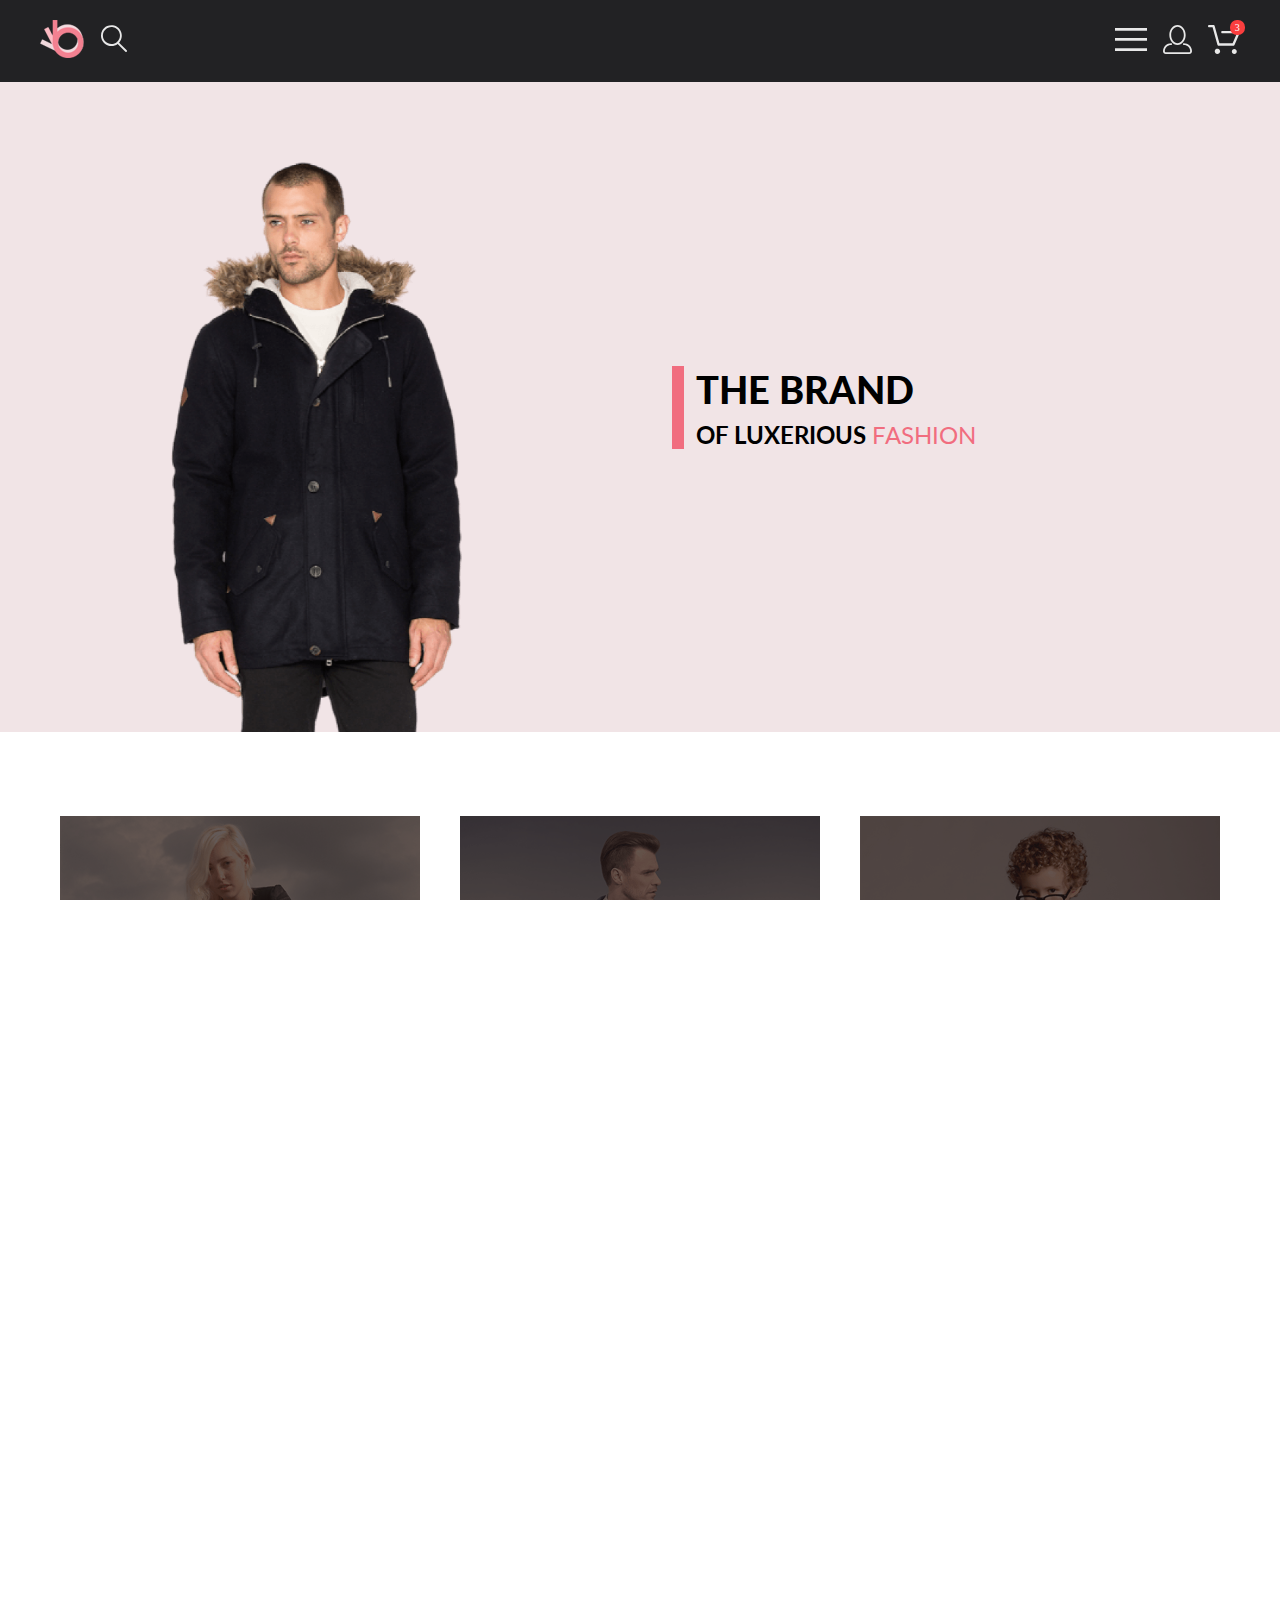
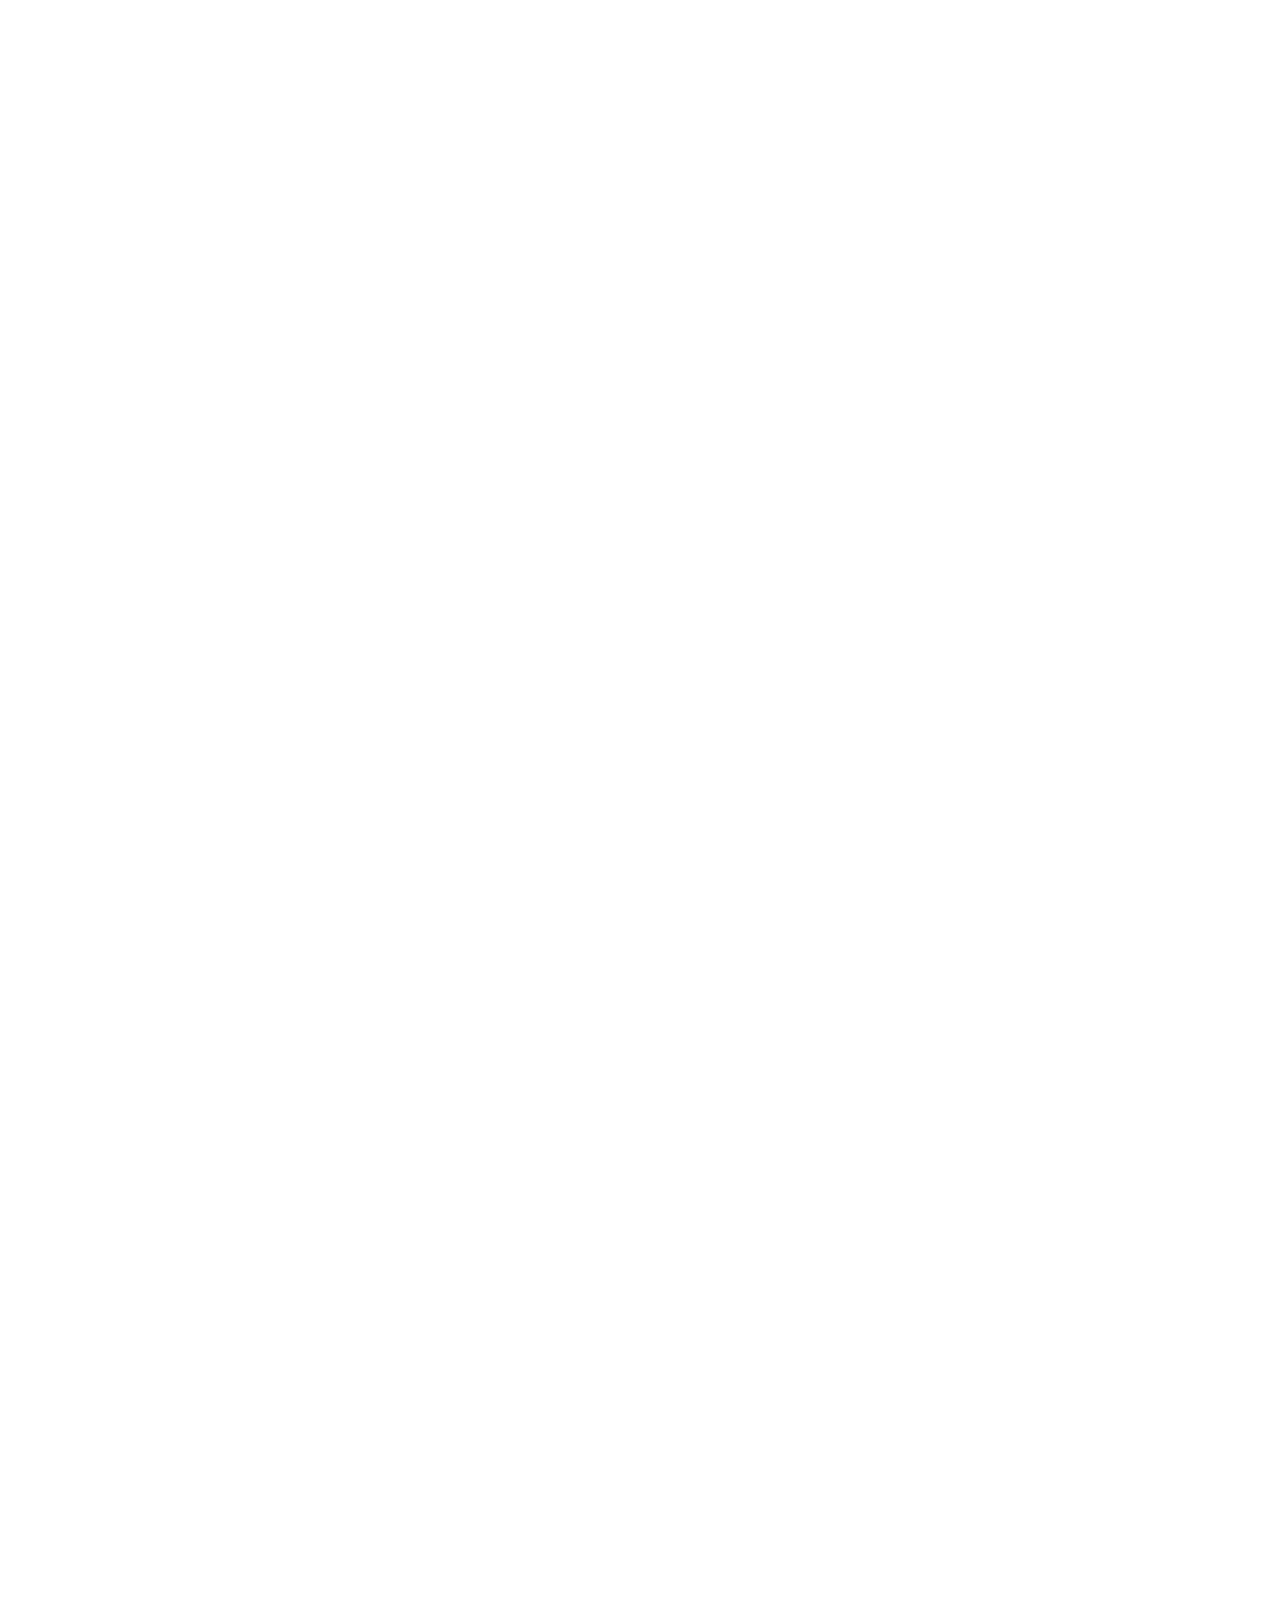
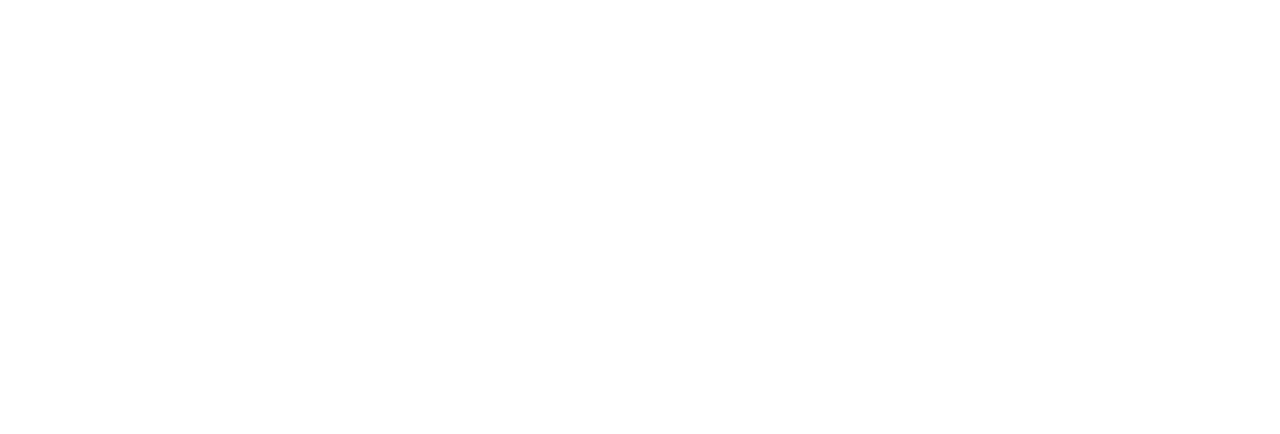
<file: index.html>
<!DOCTYPE html>
<html lang="en">

<head>
    <meta charset="UTF-8">
    <meta http-equiv="X-UA-Compatible" content="IE=edge">
    <meta name="viewport" content="width=device-width, initial-scale=1.0">
    <link rel="stylesheet" href="style.css">
    <link rel="preconnect" href="https://fonts.googleapis.com">
    <link href="https://fonts.googleapis.com/css2?family=Lato&display=swap" rel="stylesheet" type='text/css' data-noprefix>
    <script src="actions.js"></script>
    <title>Alex Shop</title>
</head>

<body>
    <header class="full_width full_width__black_background">
        <nav class="case case__row case__top_menu">
            <div class="navigation_icons_container">
                <a href="index.html"><img src="./img/top_logo.svg" alt="top logo"></a>
                <a href="#"><img src="./img/search_loupe.svg" alt="search loupe"></a>
            </div>
            <div class="navigation_icons_container">
                <div onmouseover="showSideMenu()"><img src="./img/menu_burger.svg" alt="menu burger"></div>
                <a href="registration.html"><img src="./img/person.svg" alt="person"></a>
                <div class="basket">
                    <div class="basket_badge">3</div>
                    <a href="cart.html"><img src="./img/basket.svg" alt="basket"></a>
                    <div class="basket_pointer"></div>
                    <div class="basket_menu">
                        <a class="basket_link" href="#"><img class="basket_image fluid_image"
                                src="img/specials_first.png" alt="first"></a>
                        <a class="basket_link" href="#"><img class="basket_image fluid_image"
                                src="img/specials_second.png" alt="second"></a>
                        <a class="basket_link" href="#"><img class="basket_image fluid_image"
                                src="img/specials_third.png" alt="third"></a>
                        <div class="basket_total">
                            <span class="text text__black text__size_14 text__capitalaize">Total:</span>
                            <span class="text text__pink text__size_16">300 $</span>
                        </div>
                    </div>
                </div>
            </div>
        </nav>
    </header>

    <nav class="full_width full_width__pink_background">
        <div class="top_container">
            <div class="top_model_man">
                <img src="./img/top_model_man.png" class="top_model_man_img" alt="top model man">
            </div>
            <div class="top_content_container">
                <div class="top_content">
                    <div class="top_content_text">
                        <h1 class="brand_text">the brand</h1>
                        <p class="luxury_text">of luxerious <span class="pink_text">fashion</span></p>
                    </div>
                </div>
            </div>
            <div class="top_content_menu" id="sideMenu">
                <div class="close_side_menu">
                    <img src="./img/close.svg" onclick="hideSideMenu()" alt="close">
                </div>
                <h2 class="top_content_menu_heading">
                    menu
                </h2>
                <ul class="top_content_menu_list">
                    <li class="top_content_menu_list_element">man
                        <ul class="top_content_submenu_list">
                            <li><a class="top_content_submenu_list_element" href="#">accessories</a></li>
                            <li><a class="top_content_submenu_list_element" href="#">bags</a></li>
                            <li><a class="top_content_submenu_list_element" href="#">denim</a></li>
                            <li><a class="top_content_submenu_list_element" href="#">t-shirts</a></li>
                        </ul>
                    </li>
                    <li class="top_content_menu_list_element">woman
                        <ul class="top_content_submenu_list">
                            <li><a class="top_content_submenu_list_element" href="#">accessories</a></li>
                            <li><a class="top_content_submenu_list_element" href="#">jackets & coats</a></li>
                            <li><a class="top_content_submenu_list_element" href="#">polos</a></li>
                            <li><a class="top_content_submenu_list_element" href="#">t-shirts</a></li>
                            <li><a class="top_content_submenu_list_element" href="#">shirts</a></li>
                        </ul>
                    </li>
                    <li class="top_content_menu_list_element">kids
                        <ul class="top_content_submenu_list">
                            <li><a class="top_content_submenu_list_element" href="#">accessories</a></li>
                            <li><a class="top_content_submenu_list_element" href="#">jackets & coats</a></li>
                            <li><a class="top_content_submenu_list_element" href="#">polos</a></li>
                            <li><a class="top_content_submenu_list_element" href="#">t-shirts</a></li>
                            <li><a class="top_content_submenu_list_element" href="#">shirts</a></li>
                            <li><a class="top_content_submenu_list_element" href="#">bugs</a></li>
                        </ul>
                    </li>
                </ul>
            </div>
        </div>
    </nav>


    <section class="case case__margin_64">
        <div class="specials_horizontal">
            <div class="specials_element">
                <div class="specials_inner_element">
                    <div class="specials_brightness"></div>
                    <img src="./img/specials_first.png" class="fluid_image " alt="special for women">
                    <a href="#" class="specials_image_text_container">
                        <span class="specials_image_text_top">30% off</span>
                        <span class="pink_text">for women</span>
                    </a>
                </div>
            </div>
            <div class="specials_element">
                <div class="specials_inner_element">
                    <div class="specials_brightness"></div>
                    <img src="./img/specials_second.png" class="fluid_image" alt="special for men">
                    <a href="#" class="specials_image_text_container">
                        <span class="specials_image_text_top">hot deal</span>
                        <span class="pink_text">for men</span>
                    </a>
                </div>
            </div>
            <div class="specials_element">
                <div class="specials_inner_element">
                    <div class="specials_brightness"></div>
                    <img src="./img/specials_third.png" class="fluid_image" alt="special for kids">
                    <a href="#" class="specials_image_text_container">
                        <span class="specials_image_text_top">new arrivals</span>
                        <span class="pink_text">for kids</span>
                    </a>
                </div>
            </div>
        </div>
        <div class="specials_element">
            <div class="specials_inner_element">
                <div class="specials_brightness"></div>
                <img src="./img/specials_bottom.png" class="specials_bottom_image" alt="special bottom image">
                <a href="#" class="specials_image_text_container">
                    <span class="specials_image_text_top">luxirous & trendy</span>
                    <span class="pink_text">accesories</span>
                </a>
            </div>
        </div>
    </section>

    <section class="case case__column case__margin_64">
        <h2 class="text text__black text__centered text__size_30">Featured items</h2>
        <div class="text text__gray text__centered text__size_14">Shop for items based on what we featured in this
            week</div>
        <div class="featured_cards_row case__padding_20">
            <a href="product.html" class="featured_card_content">
                <div class="featured_card_element">
                    <div class="featured_card_brightness">
                        <div class="button button__invisible_button" onclick="toast(event, 'Item added')">
                            Add to cart
                        </div>
                    </div>
                    <img src="./img/featured_top_left.png" class="featured_card_image" alt="top left card">
                </div>
                <div class="featured_content_text">
                    <span class="text text__black text__uppercase text__size_14">ELLERY X M'O CAPSULE</span>
                    <span class="text text__black text__size_14">Known for her sculptural takes on traditional
                        tailoring, Australian arbiter of cool Kym Ellery teams up with Moda Operandi.</span>
                    <span class="text text__pink text__size_16">$52.00</span>
                </div>
            </a>

            <a href="product.html" class="featured_card_content">
                <div class="featured_card_element">
                    <div class="featured_card_brightness">
                        <div class="button button__invisible_button" onclick="toast(event, 'Item added')">
                            Add to cart
                        </div>
                    </div>
                    <img src="./img/featured_top_middle.png" class="featured_card_image" alt="top left card">
                </div>
                <div class="featured_content_text">
                    <span class="text text__black text__uppercase text__size_14">ELLERY X M'O CAPSULE</span>
                    <span class="text text__black text__size_14">Known for her sculptural takes on traditional
                        tailoring, Australian arbiter of cool Kym Ellery teams up with Moda Operandi.</span>
                    <span class="text text__pink text__size_16">$52.00</span>
                </div>
            </a>

            <a href="product.html" class="featured_card_content">
                <div class="featured_card_element">
                    <div class="featured_card_brightness">
                        <div class="button button__invisible_button" onclick="toast(event, 'Item added')">
                            Add to cart
                        </div>
                    </div>
                    <img src="./img/featured_top_right.png" class="featured_card_image" alt="top left card">
                </div>
                <div class="featured_content_text">
                    <span class="text text__black text__uppercase text__size_14">ELLERY X M'O CAPSULE</span>
                    <span class="text text__black text__size_14">Known for her sculptural takes on traditional
                        tailoring, Australian arbiter of cool Kym Ellery teams up with Moda Operandi.</span>
                    <span class="text text__pink text__size_16">$52.00</span>
                </div>
            </a>

            <a href="product.html" class="featured_card_content">
                <div class="featured_card_element">
                    <div class="featured_card_brightness">
                        <div class="button button__invisible_button" onclick="toast(event, 'Item added')">
                            Add to cart
                        </div>
                    </div>
                    <img src="./img/featured_bottom_left.png" class="featured_card_image" alt="top left card">
                </div>
                <div class="featured_content_text">
                    <span class="text text__black text__uppercase text__size_14">ELLERY X M'O CAPSULE</span>
                    <span class="text text__black text__size_14">Known for her sculptural takes on traditional
                        tailoring, Australian arbiter of cool Kym Ellery teams up with Moda Operandi.</span>
                    <span class="text text__pink text__size_16">$52.00</span>
                </div>
            </a>

            <a href="product.html" class="featured_card_content">
                <div class="featured_card_element">
                    <div class="featured_card_brightness">
                        <div class="button button__invisible_button" onclick="toast(event, 'Item added')">
                            Add to cart
                        </div>
                    </div>
                    <img src="./img/featured_bottom_middle.png" class="featured_card_image" alt="top left card">
                </div>
                <div class="featured_content_text">
                    <span class="text text__black text__uppercase text__size_14">ELLERY X M'O CAPSULE</span>
                    <span class="text text__black text__size_14">Known for her sculptural takes on traditional
                        tailoring, Australian arbiter of cool Kym Ellery teams up with Moda Operandi.</span>
                    <span class="text text__pink text__size_16">$52.00</span>
                </div>
            </a>

            <a href="product.html" class="featured_card_content">
                <div class="featured_card_element">
                    <div class="featured_card_brightness">
                        <div class="button button__invisible_button" onclick="toast(event, 'Item added')">
                            Add to cart
                        </div>
                    </div>
                    <img src="./img/featured_bottom_right.png" class="featured_card_image" alt="top left card">
                </div>
                <div class="featured_content_text">
                    <span class="text text__black text__uppercase text__size_14">ELLERY X M'O CAPSULE</span>
                    <span class="text text__black text__size_14">Known for her sculptural takes on traditional
                        tailoring, Australian arbiter of cool Kym Ellery teams up with Moda Operandi.</span>
                    <span class="text text__pink text__size_16">$52.00</span>
                </div>
            </a>
        </div>
        <div class="full_width full_width__flex_center full_width__margin_48">
            <a href="catalog.html" class="button button__white_button">Browse All Product</a>
        </div>
    </section>

    <section class="full_width full_width__black_background full_width__margin_80">
        <div class="case case__row case__delivery case__padding_100">
            <div class="delivery_element">
                <img src="./img/delivery.svg" class="fluid_image" alt="Free Delivery">
                <span class="delivery_text_top">Free Delivery</span>
                <article class="delivery_text_bottom">Worldwide delivery on all. Authorit tively morph next-generation
                    innov tion with extensive models.</article>
            </div>
            <div class="delivery_element">
                <img src="./img/discount.svg" class="fluid_image" alt="Discounts">
                <span class="delivery_text_top">Sales & discounts</span>
                <article class="delivery_text_bottom">Worldwide delivery on all. Authorit tively morph next-generation
                    innov tion with extensive models.</article>
            </div>
            <div class="delivery_element">
                <img src="./img/quality.svg" class="fluid_image" alt="Quality assurance">
                <span class="delivery_text_top">Quality assurance</span>
                <article class="delivery_text_bottom">Worldwide delivery on all. Authorit tively morph next-generation
                    innov tion with extensive models.</article>
            </div>
        </div>
    </section>
    <footer class="full_width full_width__black_background">
        <div class="contacts_main_container">
            <div class="contacts_container">
                <figure class="contacts_support">
                    <img src="./img/support_girl.png" class="fluid_image" alt="Support">
                    <span class="contacts_support_text">“Vestibulum quis porttitor dui! Quisque viverra nunc mi, a
                        pulvinar purus condimentum“</span>
                </figure>
                <div class="contacts_subscribe">
                    <span class="contacts_subscribe_text_top">SUBSCRIBE</span>
                    <span class="contacts_subscribe_text_bottom">FOR OUR NEWLETTER AND PROMOTION</span>
                    <div class="contacts_subscribe_form">
                        <label>
                            <input class="contacts_subscribe_form_email" type="email" placeholder="Enter Your Email">
                        </label>
                        <button class="button button__pink_button button__rounded_button"
                            type="submit">Subscribe
                        </button>
                    </div>
                </div>
            </div>
        </div>

        <div class="footer_rights_and_social">
            <span class="footer_rights">&copy; 2021 Brand All Rights Reserved.</span>
            <nav class="footer_social">
                <a href="#" class="social_logo social_facebook"></a>
                <a href="#" class="social_logo social_instagram"></a>
                <a href="#" class="social_logo social_pinterest"></a>
                <a href="#" class="social_logo social_twitter"></a>
            </nav>
        </div>
    </footer>
    <div id="toast" class="toast_box toast_box__hidden">toast</div>
</body>

</html>
</file>
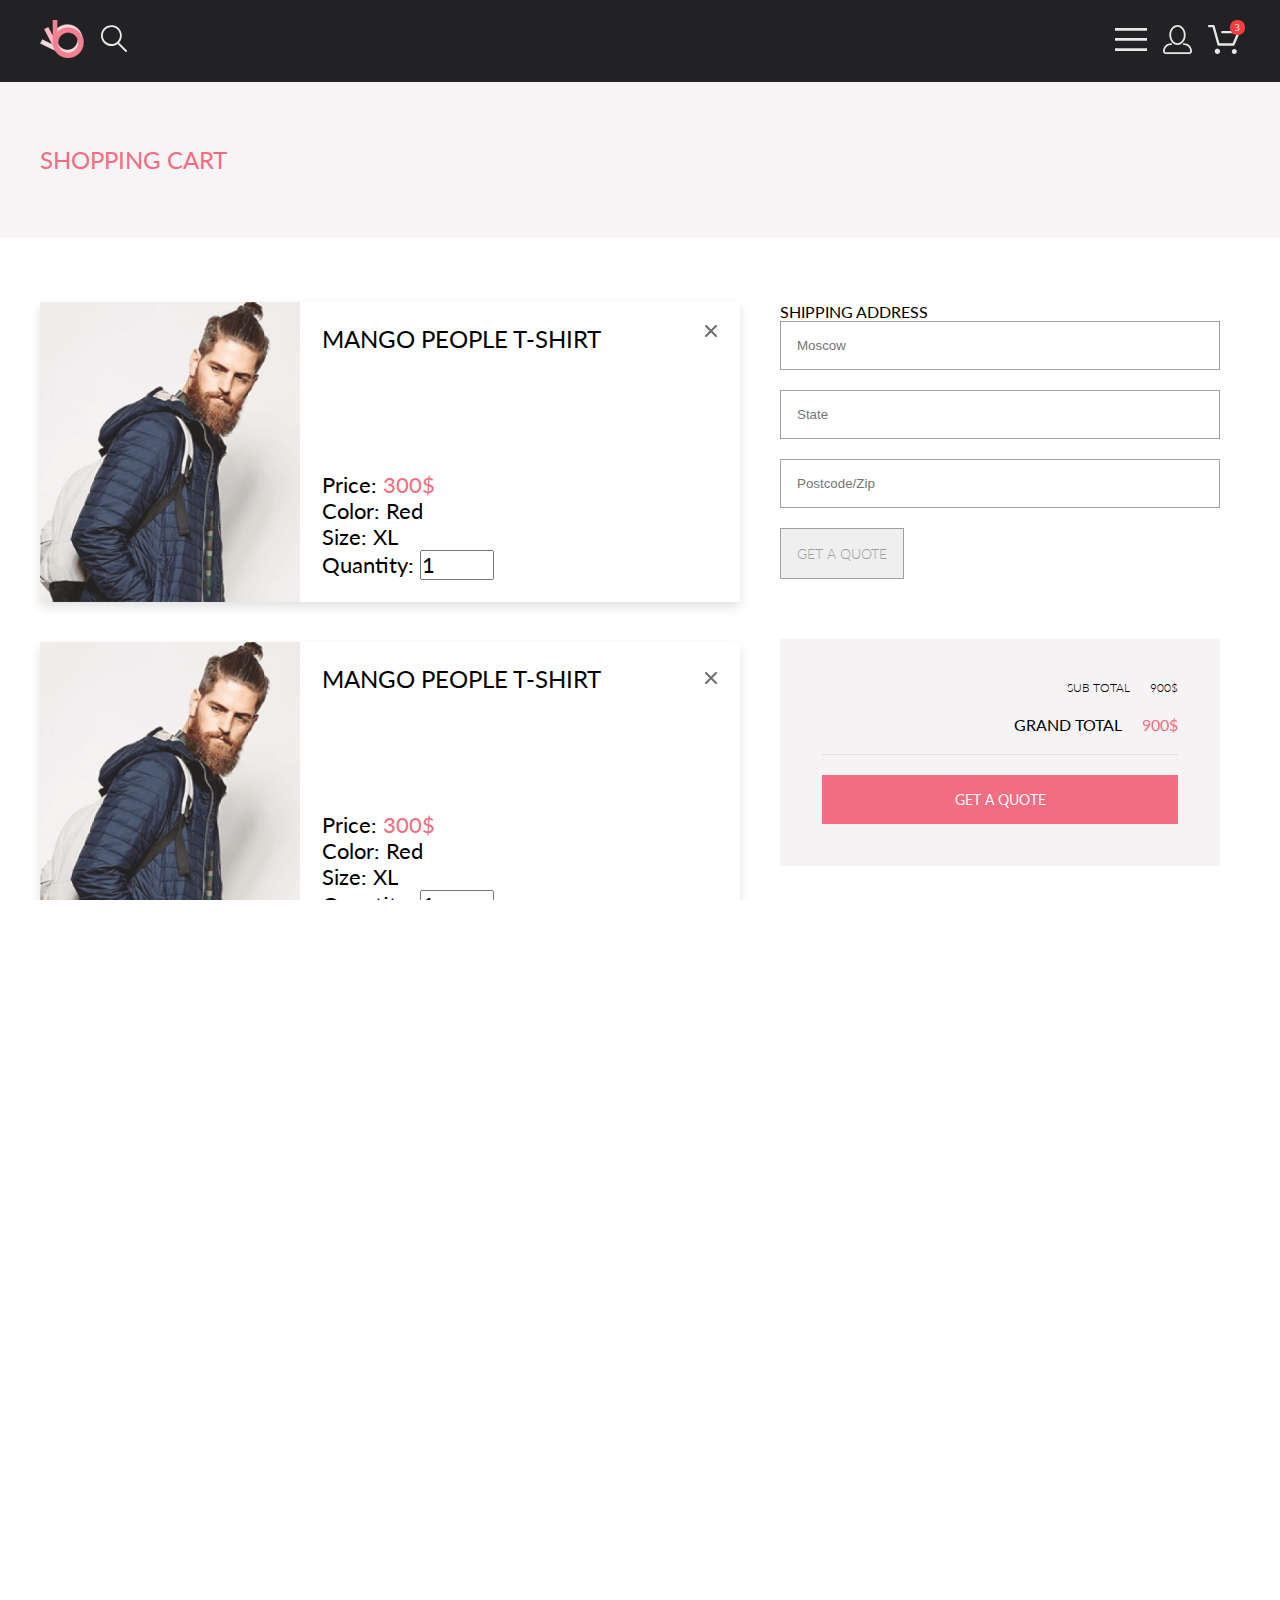
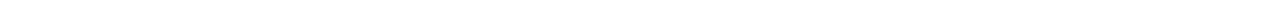
<file: cart.html>
<!DOCTYPE html>
<html lang="en">

<head>
    <meta charset="UTF-8">
    <meta http-equiv="X-UA-Compatible" content="IE=edge">
    <meta name="viewport" content="width=device-width, initial-scale=1.0">
    <link rel="stylesheet" href="style.css">
    <link rel="preconnect" href="https://fonts.googleapis.com">
    <link href="https://fonts.googleapis.com/css2?family=Lato&display=swap" rel="stylesheet" type='text/css'
          data-noprefix>
    <script src="actions.js" defer></script>
    <title>Products</title>
</head>

<body>
<header class="full_width full_width__black_background">
    <nav class="case case__row case__top_menu">
        <div class="navigation_icons_container">
            <a href="index.html"><img src="./img/top_logo.svg" alt="top logo"></a>
            <a href="#"><img src="./img/search_loupe.svg" alt="search loupe"></a>
        </div>
        <div class="navigation_icons_container">
            <div onmouseover="showMenu()"><img src="./img/menu_burger.svg" alt="menu burger"></div>
            <a href="registration.html"><img src="./img/person.svg" alt="person"></a>
            <div class="basket">
                <div class="basket_badge">3</div>
                <a href="cart.html"><img src="./img/basket.svg" alt="basket"></a>
                <div class="basket_pointer"></div>
                <div class="basket_menu">
                    <a class="basket_link" href="#"><img class="basket_image fluid_image"
                                                         src="img/specials_first.png" alt="first"></a>
                    <a class="basket_link" href="#"><img class="basket_image fluid_image"
                                                         src="img/specials_second.png" alt="second"></a>
                    <a class="basket_link" href="#"><img class="basket_image fluid_image"
                                                         src="img/specials_third.png" alt="third"></a>
                    <div class="basket_total">
                        <span class="text text__black text__size_14 text__capitalaize">Total:</span>
                        <span class="text text__pink text__size_16">300 $</span>
                    </div>
                </div>
            </div>
        </div>
    </nav>
</header>

<section class="full_width full_width__relative">
    <div class="new_arrivals_main_container">
        <div class="case case__padding_64">
            <span class="text text__pink text__uppercase text__size_24">shopping cart</span>
        </div>
    </div>

    <div class="case case__cart case__padding_64 case__gap">
        <div class="cart_container">
            <div class="cart_item">
                <img src="./img/featured_top_left.png" class="cart_image" alt="top left card">
                <div class="cart_text">
                    <div class="cart_text_header">
                        <span class="text text__black text__uppercase text__cart_text_top">mango people t-shirt</span>
                        <a href="#"><img src="./img/close.svg" alt="close"></a>
                    </div>
                    <form class="cart_text_form">
                        <label class="text text__black text__capitalize text__cart_text_bottom">
                            price:
                            <span class="text text__pink text__cart_text_bottom">300$</span>
                        </label>
                        <label class="text text__black text__capitalize text__cart_text_bottom">
                            color:
                            <span class="text text__black text__cart_text_bottom">Red</span>
                        </label>
                        <label class="text text__black text__capitalize text__cart_text_bottom">
                            size:
                            <span class="text text__black text__cart_text_bottom">XL</span>
                        </label>
                        <label class="text text__black text__capitalize text__cart_text_bottom">
                            quantity:
                            <input class="text text__cart_text_bottom" type="number" value="1" min="1" max="99">
                        </label>
                    </form>
                </div>
            </div>
            <div class="cart_item">
                <img src="./img/featured_top_left.png" class="cart_image" alt="top left card">
                <div class="cart_text">
                    <div class="cart_text_header">
                        <span class="text text__black text__uppercase text__cart_text_top">mango people t-shirt</span>
                        <img src="./img/close.svg" alt="close">
                    </div>
                    <form class="cart_text_form">
                        <label class="text text__black text__capitalize text__cart_text_bottom">
                            price:
                            <span class="text text__pink text__cart_text_bottom">300$</span>
                        </label>
                        <label class="text text__black text__capitalize text__cart_text_bottom">
                            color:
                            <span class="text text__black text__cart_text_bottom">Red</span>
                        </label>
                        <label class="text text__black text__capitalize text__cart_text_bottom">
                            size:
                            <span class="text text__black text__cart_text_bottom">XL</span>
                        </label>
                        <label class="text text__black text__capitalize text__cart_text_bottom">
                            quantity:
                            <input class="text text__cart_text_bottom" type="number" value="1" min="1" max="99">
                        </label>
                    </form>
                </div>
            </div>
            <div class="full_width full_width__flex_space">
                <button class="button button__gray_button text text__cart_text__button">clear shopping
                    cart
                </button>
                <button class="button button__gray_button text text__cart_text__button">continue
                    shopping
                </button>
            </div>
        </div>
        <div class="form_container">
            <form class="cart_address">
                <label class="text text__uppercase tex text__size_16">shipping address</label>

                <label>
                    <input class="cart_input" type="text" placeholder="Moscow">
                </label>
                <label>
                    <input class="cart_input" type="text" placeholder="State">
                </label>
                <label>
                    <input class="cart_input" type="text" placeholder="Postcode/Zip">
                </label>

                <button class="button button__gray_button text text__cart_text__button">get a quote
                </button>

            </form>
            <form class="cart_submit">
                <div class="cart_total">
                    <span class="text text__uppercase text__size_12">sub total</span>
                    <span class="text text__uppercase text__size_12 cart_price">900$</span>
                </div>
                <div class="cart_total">
                    <span class="text text__uppercase text__size_16">grand total</span>
                    <span class="text text__uppercase text__pink text__size_16 cart_price">900$</span>
                </div>
                <div class="cart_blue_line"></div>
                <button class="button button__pink_button text text__uppercase">get a quote
                </button>

            </form>
        </div>
    </div>


    <div class="alt_top_content_menu" id="menu">
        <div class="close_side_menu">
            <img src="./img/close.svg" onclick="hideMenu()" alt="close">
        </div>
        <h2 class="top_content_menu_heading">
            menu
        </h2>
        <ul class="top_content_menu_list">
            <li class="top_content_menu_list_element">man
                <ul class="top_content_submenu_list">
                    <li><a class="top_content_submenu_list_element" href="#">accessories</a></li>
                    <li><a class="top_content_submenu_list_element" href="#">bags</a></li>
                    <li><a class="top_content_submenu_list_element" href="#">denim</a></li>
                    <li><a class="top_content_submenu_list_element" href="#">t-shirts</a></li>
                </ul>
            </li>
            <li class="top_content_menu_list_element">woman
                <ul class="top_content_submenu_list">
                    <li><a class="top_content_submenu_list_element" href="#">accessories</a></li>
                    <li><a class="top_content_submenu_list_element" href="#">jackets & coats</a></li>
                    <li><a class="top_content_submenu_list_element" href="#">polos</a></li>
                    <li><a class="top_content_submenu_list_element" href="#">t-shirts</a></li>
                    <li><a class="top_content_submenu_list_element" href="#">shirts</a></li>
                </ul>
            </li>
            <li class="top_content_menu_list_element">kids
                <ul class="top_content_submenu_list">
                    <li><a class="top_content_submenu_list_element" href="#">accessories</a></li>
                    <li><a class="top_content_submenu_list_element" href="#">jackets & coats</a></li>
                    <li><a class="top_content_submenu_list_element" href="#">polos</a></li>
                    <li><a class="top_content_submenu_list_element" href="#">t-shirts</a></li>
                    <li><a class="top_content_submenu_list_element" href="#">shirts</a></li>
                    <li><a class="top_content_submenu_list_element" href="#">bugs</a></li>
                </ul>
            </li>
        </ul>
    </div>
</section>


<footer class="full_width full_width__black_background">
    <div class="contacts_main_container">
        <div class="contacts_container">
            <figure class="contacts_support">
                <img src="./img/support_girl.png" class="fluid_image" alt="Support">
                <span class="contacts_support_text">“Vestibulum quis porttitor dui! Quisque viverra nunc mi, a
                        pulvinar purus condimentum“</span>
            </figure>
            <div class="contacts_subscribe">
                <span class="contacts_subscribe_text_top">SUBSCRIBE</span>
                <span class="contacts_subscribe_text_bottom">FOR OUR NEWLETTER AND PROMOTION</span>
                <div class="contacts_subscribe_form">
                    <label>
                        <input class="contacts_subscribe_form_email" type="email" placeholder="Enter Your Email">
                    </label>
                    <button class="button button__pink_button button__rounded_button"
                            type="submit">Subscribe
                    </button>
                </div>
            </div>
        </div>
    </div>

    <div class="footer_rights_and_social">
        <span class="footer_rights">&copy; 2021 Brand All Rights Reserved.</span>
        <nav class="footer_social">
            <a href="#" class="social_logo social_facebook"></a>
            <a href="#" class="social_logo social_instagram"></a>
            <a href="#" class="social_logo social_pinterest"></a>
            <a href="#" class="social_logo social_twitter"></a>
        </nav>
    </div>
</footer>
<div id="toast" class="toast_box toast_box__hidden">toast</div>
</body>


</html>
</file>
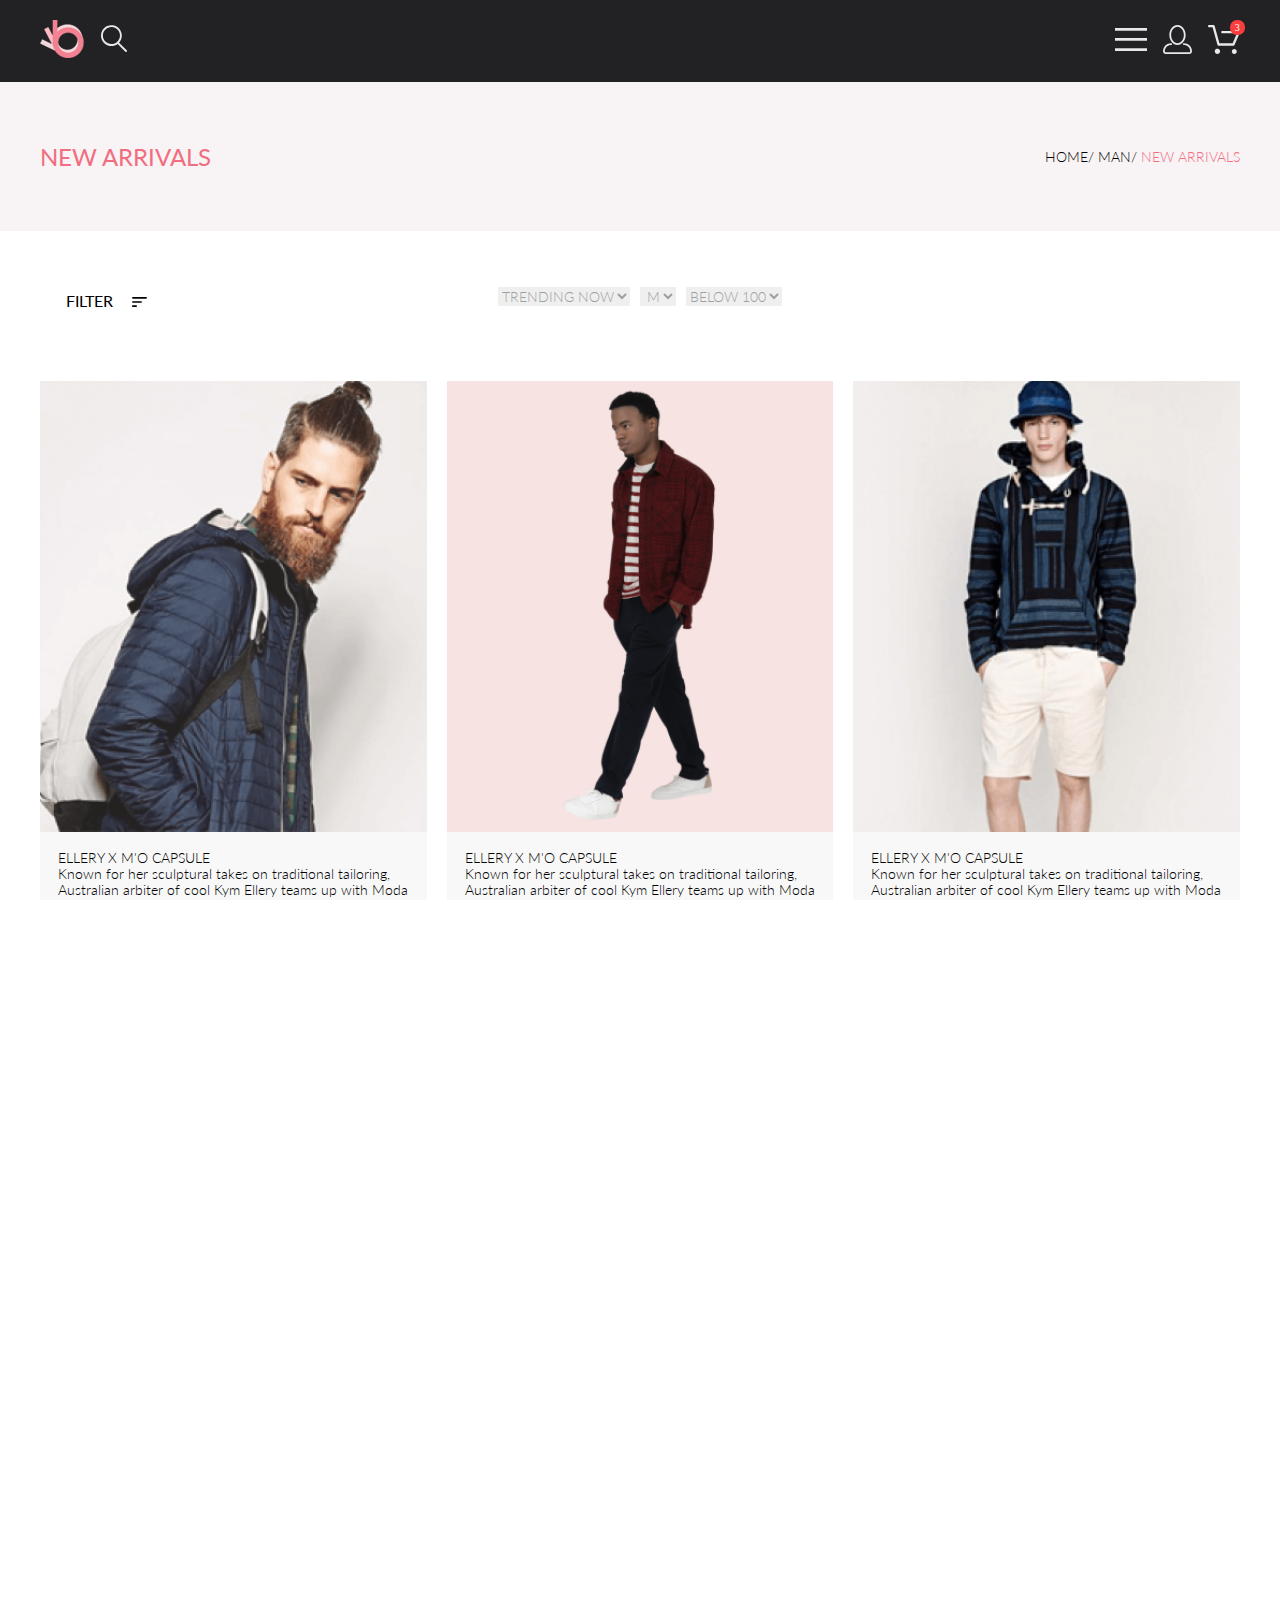
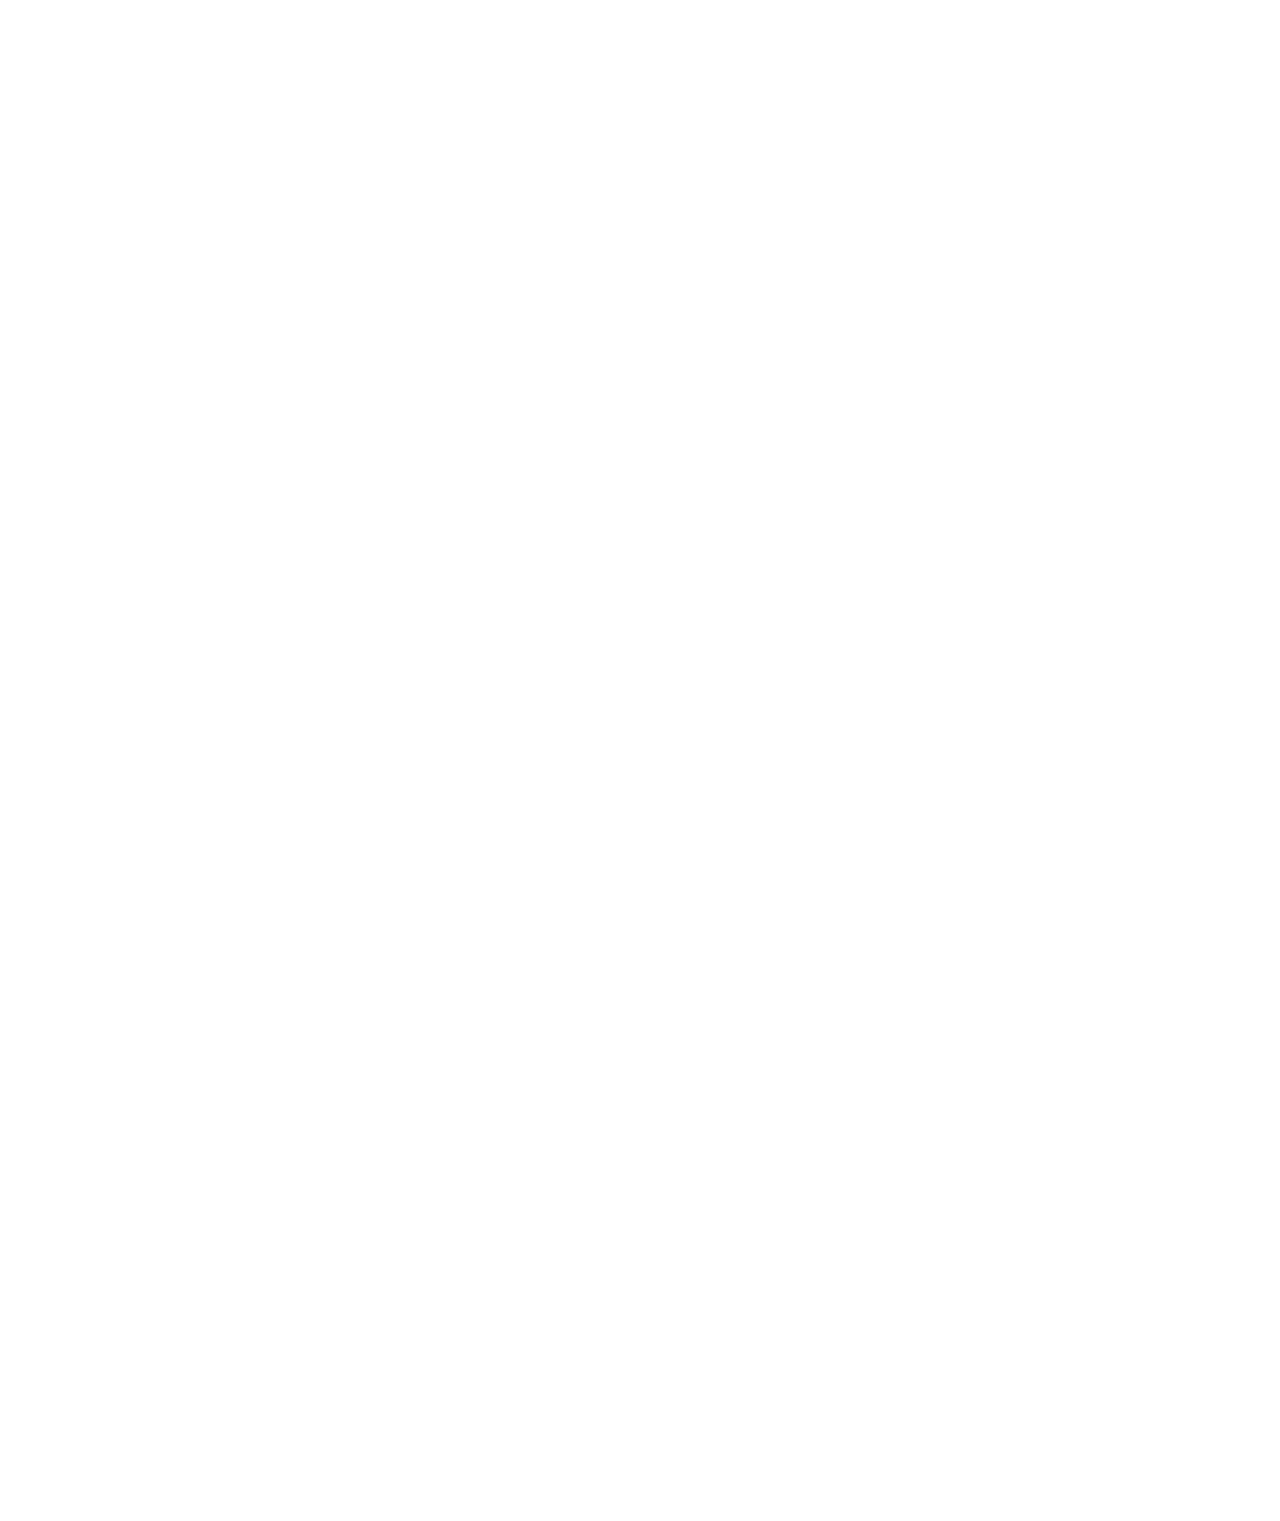
<file: catalog.html>
<!DOCTYPE html>
<html lang="en">

<head>
    <meta charset="UTF-8">
    <meta http-equiv="X-UA-Compatible" content="IE=edge">
    <meta name="viewport" content="width=device-width, initial-scale=1.0">
    <link rel="stylesheet" href="style.css">
    <link rel="preconnect" href="https://fonts.googleapis.com">
    <link href="https://fonts.googleapis.com/css2?family=Lato&display=swap" rel="stylesheet" type='text/css' data-noprefix>
    <script src="actions.js" defer></script>
    <title>Products</title>
</head>

<body>
<header class="full_width full_width__black_background">
    <nav class="case case__row case__top_menu">
        <div class="navigation_icons_container">
            <a href="index.html"><img src="./img/top_logo.svg" alt="top logo"></a>
            <a href="#"><img src="./img/search_loupe.svg" alt="search loupe"></a>
        </div>
        <div class="navigation_icons_container">
            <div onmouseover="showMenu()"><img src="./img/menu_burger.svg" alt="menu burger"></div>
            <a href="registration.html"><img src="./img/person.svg" alt="person"></a>
            <div class="basket">
                <div class="basket_badge">3</div>
                <a href="cart.html"><img src="./img/basket.svg" alt="basket"></a>
                <div class="basket_pointer"></div>
                <div class="basket_menu">
                    <a class="basket_link" href="#"><img class="basket_image fluid_image"
                                                         src="img/specials_first.png" alt="first"></a>
                    <a class="basket_link" href="#"><img class="basket_image fluid_image"
                                                         src="img/specials_second.png" alt="second"></a>
                    <a class="basket_link" href="#"><img class="basket_image fluid_image"
                                                         src="img/specials_third.png" alt="third"></a>
                    <div class="basket_total">
                        <span class="text text__black text__size_14 text__capitalaize">Total:</span>
                        <span class="text text__pink text__size_16">300 $</span>
                    </div>
                </div>
            </div>
        </div>
    </nav>
</header>

<section class="full_width full_width__relative">
    <div class="new_arrivals_main_container">
        <div class="new_arrivals_container">
            <a href="#" class="new_arrivals_name">new arrivals</a>
            <div>
                <a href="index.html" class="text text__black text__uppercase text__size_14 link_text">home/</a>
                <a href="#" class="text text__black text__uppercase text__size_14 link_text">man/</a>
                <span class="text text__pink text__uppercase text__size_14">new arrivals</span>
            </div>
        </div>
    </div>

    <div class="case">
        <div class="filter_sort_container">
            <div class="filter_container">
                <details class="filter">
                    <summary class="text text__uppercase text__size_16 filter_summary">
                        filter
                    </summary>
                    <details>
                        <summary class="text text__uppercase text__size_18 link_text">
                            category
                        </summary>
                        <ul class="top_content_submenu_list">
                            <li><a class="top_content_submenu_list_element" href="#">Accessories</a></li>
                            <li><a class="top_content_submenu_list_element" href="#">Bags</a></li>
                            <li><a class="top_content_submenu_list_element" href="#">Denim</a></li>
                            <li><a class="top_content_submenu_list_element" href="#">Hoodies & Sweatshirts</a></li>
                            <li><a class="top_content_submenu_list_element" href="#">Jackets & Coats</a></li>
                            <li><a class="top_content_submenu_list_element" href="#">Polos</a></li>
                            <li><a class="top_content_submenu_list_element" href="#">Shirts</a></li>
                            <li><a class="top_content_submenu_list_element" href="#">Shoes</a></li>
                            <li><a class="top_content_submenu_list_element" href="#">Sweaters & Knits</a></li>
                            <li><a class="top_content_submenu_list_element" href="#">T-Shirts</a></li>
                            <li><a class="top_content_submenu_list_element" href="#">Tanks</a></li>
                        </ul>
                    </details>
                    <details>
                        <summary class="text text__uppercase text__size_18 link_text">
                            brand
                        </summary>
                        <ul class="top_content_submenu_list">
                            <li><a class="top_content_submenu_list_element" href="#">Accessories</a></li>
                            <li><a class="top_content_submenu_list_element" href="#">Bags</a></li>
                            <li><a class="top_content_submenu_list_element" href="#">Denim</a></li>
                            <li><a class="top_content_submenu_list_element" href="#">Hoodies & Sweatshirts</a></li>
                            <li><a class="top_content_submenu_list_element" href="#">Jackets & Coats</a></li>
                            <li><a class="top_content_submenu_list_element" href="#">Polos</a></li>
                            <li><a class="top_content_submenu_list_element" href="#">Shirts</a></li>
                            <li><a class="top_content_submenu_list_element" href="#">Shoes</a></li>
                            <li><a class="top_content_submenu_list_element" href="#">Sweaters & Knits</a></li>
                            <li><a class="top_content_submenu_list_element" href="#">T-Shirts</a></li>
                            <li><a class="top_content_submenu_list_element" href="#">Tanks</a></li>
                        </ul>
                    </details>
                    <details>
                        <summary class="text text__uppercase text__size_18 link_text">
                            designer
                        </summary>
                        <ul class="top_content_submenu_list">
                            <li><a class="top_content_submenu_list_element" href="#">Accessories</a></li>
                            <li><a class="top_content_submenu_list_element" href="#">Bags</a></li>
                            <li><a class="top_content_submenu_list_element" href="#">Denim</a></li>
                            <li><a class="top_content_submenu_list_element" href="#">Hoodies & Sweatshirts</a></li>
                            <li><a class="top_content_submenu_list_element" href="#">Jackets & Coats</a></li>
                            <li><a class="top_content_submenu_list_element" href="#">Polos</a></li>
                            <li><a class="top_content_submenu_list_element" href="#">Shirts</a></li>
                            <li><a class="top_content_submenu_list_element" href="#">Shoes</a></li>
                            <li><a class="top_content_submenu_list_element" href="#">Sweaters & Knits</a></li>
                            <li><a class="top_content_submenu_list_element" href="#">T-Shirts</a></li>
                            <li><a class="top_content_submenu_list_element" href="#">Tanks</a></li>
                        </ul>
                    </details>
                </details>
            </div>
            <div class="sort_container">
                <label>
                    <select class="text text__gray text__size_14 text__uppercase link_text drop_down">
                        <option value="trending">trending now</option>
                        <option value="red">popular</option>
                        <option value="green">sale</option>
                    </select>
                </label>
                <label>
                    <select class="text text__gray text__size_14 text__uppercase link_text drop_down">
                        <option value="M">M</option>
                        <option value="L">L</option>
                        <option value="XL">XL</option>
                    </select>
                </label>
                <label>
                    <select class="text text__gray text__size_14 text__uppercase link_text drop_down">
                        <option value="99">below 100</option>
                        <option value="100">100 - 200</option>
                        <option value="200">200 - 400</option>
                        <option value="400">400 - 800</option>
                        <option value="800">800 - 1200</option>
                    </select>
                </label>
            </div>
            <div class="filter_container hidden_filter">filter</div>
        </div>
    </div>


    <div class="alt_top_content_menu" id="menu">
        <div class="close_side_menu">
            <img src="./img/close.svg" onclick="hideMenu()" alt="close">
        </div>
        <h2 class="top_content_menu_heading">
            menu
        </h2>
        <ul class="top_content_menu_list">
            <li class="top_content_menu_list_element">man
                <ul class="top_content_submenu_list">
                    <li><a class="top_content_submenu_list_element" href="#">accessories</a></li>
                    <li><a class="top_content_submenu_list_element" href="#">bags</a></li>
                    <li><a class="top_content_submenu_list_element" href="#">denim</a></li>
                    <li><a class="top_content_submenu_list_element" href="#">t-shirts</a></li>
                </ul>
            </li>
            <li class="top_content_menu_list_element">woman
                <ul class="top_content_submenu_list">
                    <li><a class="top_content_submenu_list_element" href="#">accessories</a></li>
                    <li><a class="top_content_submenu_list_element" href="#">jackets & coats</a></li>
                    <li><a class="top_content_submenu_list_element" href="#">polos</a></li>
                    <li><a class="top_content_submenu_list_element" href="#">t-shirts</a></li>
                    <li><a class="top_content_submenu_list_element" href="#">shirts</a></li>
                </ul>
            </li>
            <li class="top_content_menu_list_element">kids
                <ul class="top_content_submenu_list">
                    <li><a class="top_content_submenu_list_element" href="#">accessories</a></li>
                    <li><a class="top_content_submenu_list_element" href="#">jackets & coats</a></li>
                    <li><a class="top_content_submenu_list_element" href="#">polos</a></li>
                    <li><a class="top_content_submenu_list_element" href="#">t-shirts</a></li>
                    <li><a class="top_content_submenu_list_element" href="#">shirts</a></li>
                    <li><a class="top_content_submenu_list_element" href="#">bugs</a></li>
                </ul>
            </li>
        </ul>
    </div>
</section>

<section class="case case__column case__padding_20">
    <div class="featured_cards_row">
        <a href="product.html" class="featured_card_content">
            <div class="featured_card_element">
                <div class="featured_card_brightness">
                    <div class="button button__invisible_button" onclick="toast(event, 'Item added')">
                        Add to cart
                    </div>
                </div>
                <img src="./img/featured_top_left.png" class="featured_card_image" alt="top left card">
            </div>
            <div class="featured_content_text">
                <span class="text text__black text__uppercase text__size_14">ELLERY X M'O CAPSULE</span>
                <span class="text text__black text__size_14">Known for her sculptural takes on traditional
                        tailoring, Australian arbiter of cool Kym Ellery teams up with Moda Operandi.</span>
                <span class="text text__pink text__size_16">$52.00</span>
            </div>
        </a>

        <a href="product.html" class="featured_card_content">
            <div class="featured_card_element">
                <div class="featured_card_brightness">
                    <div class="button button__invisible_button" onclick="toast(event, 'Item added')">
                        Add to cart
                    </div>
                </div>
                <img src="./img/top_middle_black.png" class="featured_card_image" alt="top left card">
            </div>
            <div class="featured_content_text">
                <span class="text text__black text__uppercase text__size_14">ELLERY X M'O CAPSULE</span>
                <span class="text text__black text__size_14">Known for her sculptural takes on traditional
                        tailoring, Australian arbiter of cool Kym Ellery teams up with Moda Operandi.</span>
                <span class="text text__pink text__size_16">$52.00</span>
            </div>
        </a>

        <a href="product.html" class="featured_card_content tablet_hide">
            <div class="featured_card_element">
                <div class="featured_card_brightness">
                    <div class="button button__invisible_button" onclick="toast(event, 'Item added')">
                        Add to cart
                    </div>
                </div>
                <img src="./img/featured_top_right.png" class="featured_card_image" alt="top left card">
            </div>
            <div class="featured_content_text">
                <span class="text text__black text__uppercase text__size_14">ELLERY X M'O CAPSULE</span>
                <span class="text text__black text__size_14">Known for her sculptural takes on traditional
                        tailoring, Australian arbiter of cool Kym Ellery teams up with Moda Operandi.</span>
                <span class="text text__pink text__size_16">$52.00</span>
            </div>
        </a>

        <a href="product.html" class="featured_card_content">
            <div class="featured_card_element">
                <div class="featured_card_brightness">
                    <div class="button button__invisible_button" onclick="toast(event, 'Item added')">
                        Add to cart
                    </div>
                </div>
                <img src="./img/featured_bottom_left.png" class="featured_card_image" alt="top left card">
            </div>
            <div class="featured_content_text">
                <span class="text text__black text__uppercase text__size_14">ELLERY X M'O CAPSULE</span>
                <span class="text text__black text__size_14">Known for her sculptural takes on traditional
                        tailoring, Australian arbiter of cool Kym Ellery teams up with Moda Operandi.</span>
                <span class="text text__pink text__size_16">$52.00</span>
            </div>
        </a>

        <a href="product.html" class="featured_card_content">
            <div class="featured_card_element">
                <div class="featured_card_brightness">
                    <div class="button button__invisible_button" onclick="toast(event, 'Item added')">
                        Add to cart
                    </div>
                </div>
                <img src="./img/middle_middle.png" class="featured_card_image" alt="top left card">
            </div>
            <div class="featured_content_text">
                <span class="text text__black text__uppercase text__size_14">ELLERY X M'O CAPSULE</span>
                <span class="text text__black text__size_14">Known for her sculptural takes on traditional
                        tailoring, Australian arbiter of cool Kym Ellery teams up with Moda Operandi.</span>
                <span class="text text__pink text__size_16">$52.00</span>
            </div>
        </a>

        <a href="product.html" class="featured_card_content">
            <div class="featured_card_element">
                <div class="featured_card_brightness">
                    <div class="button button__invisible_button" onclick="toast(event, 'Item added')">
                        Add to cart
                    </div>
                </div>
                <img src="./img/middle_right.png" class="featured_card_image" alt="top left card">
            </div>
            <div class="featured_content_text">
                <span class="text text__black text__uppercase text__size_14">ELLERY X M'O CAPSULE</span>
                <span class="text text__black text__size_14">Known for her sculptural takes on traditional
                        tailoring, Australian arbiter of cool Kym Ellery teams up with Moda Operandi.</span>
                <span class="text text__pink text__size_16">$52.00</span>
            </div>
        </a>
        <a href="product.html" class="featured_card_content">
            <div class="featured_card_element">
                <div class="featured_card_brightness">
                    <div class="button button__invisible_button" onclick="toast(event, 'Item added')">
                        Add to cart
                    </div>
                </div>
                <img src="./img/bottom_left.png" class="featured_card_image" alt="top left card">
            </div>
            <div class="featured_content_text">
                <span class="text text__black text__uppercase text__size_14">ELLERY X M'O CAPSULE</span>
                <span class="text text__black text__size_14">Known for her sculptural takes on traditional
                        tailoring, Australian arbiter of cool Kym Ellery teams up with Moda Operandi.</span>
                <span class="text text__pink text__size_16">$52.00</span>
            </div>
        </a>
        <a href="product.html" class="featured_card_content">
            <div class="featured_card_element">
                <div class="featured_card_brightness">
                    <div class="button button__invisible_button" onclick="toast(event, 'Item added')">
                        Add to cart
                    </div>
                </div>
                <img src="./img/bottom_middle.png" class="featured_card_image" alt="top left card">
            </div>
            <div class="featured_content_text">
                <span class="text text__black text__uppercase text__size_14">ELLERY X M'O CAPSULE</span>
                <span class="text text__black text__size_14">Known for her sculptural takes on traditional
                        tailoring, Australian arbiter of cool Kym Ellery teams up with Moda Operandi.</span>
                <span class="text text__pink text__size_16">$52.00</span>
            </div>
        </a>
        <a href="product.html" class="featured_card_content">
            <div class="featured_card_element">
                <div class="featured_card_brightness">
                    <div class="button button__invisible_button" onclick="toast(event, 'Item added')">
                        Add to cart
                    </div>
                </div>
                <img src="./img/bottom_right.png" class="featured_card_image" alt="top left card">
            </div>
            <div class="featured_content_text">
                <span class="text text__black text__uppercase text__size_14">ELLERY X M'O CAPSULE</span>
                <span class="text text__black text__size_14">Known for her sculptural takes on traditional
                        tailoring, Australian arbiter of cool Kym Ellery teams up with Moda Operandi.</span>
                <span class="text text__pink text__size_16">$52.00</span>
            </div>
        </a>
    </div>
</section>

<section class="full_width full_width__black_background full_width__margin_80">
    <div class="case case__row case__delivery case__padding_100">
        <div class="delivery_element">
            <img src="./img/delivery.svg" class="fluid_image" alt="Free Delivery">
            <span class="delivery_text_top">Free Delivery</span>
            <article class="delivery_text_bottom">Worldwide delivery on all. Authorit tively morph next-generation
                innov tion with extensive models.
            </article>
        </div>
        <div class="delivery_element">
            <img src="./img/discount.svg" class="fluid_image" alt="Discounts">
            <span class="delivery_text_top">Sales & discounts</span>
            <article class="delivery_text_bottom">Worldwide delivery on all. Authorit tively morph next-generation
                innov tion with extensive models.
            </article>
        </div>
        <div class="delivery_element">
            <img src="./img/quality.svg" class="fluid_image" alt="Quality assurance">
            <span class="delivery_text_top">Quality assurance</span>
            <article class="delivery_text_bottom">Worldwide delivery on all. Authorit tively morph next-generation
                innov tion with extensive models.
            </article>
        </div>
    </div>
</section>

<footer class="full_width full_width__black_background">
    <div class="contacts_main_container">
        <div class="contacts_container">
            <figure class="contacts_support">
                <img src="./img/support_girl.png" class="fluid_image" alt="Support">
                <span class="contacts_support_text">“Vestibulum quis porttitor dui! Quisque viverra nunc mi, a
                        pulvinar purus condimentum“</span>
            </figure>
            <div class="contacts_subscribe">
                <span class="contacts_subscribe_text_top">SUBSCRIBE</span>
                <span class="contacts_subscribe_text_bottom">FOR OUR NEWLETTER AND PROMOTION</span>
                <div class="contacts_subscribe_form">
                    <label>
                        <input class="contacts_subscribe_form_email" type="email" placeholder="Enter Your Email">
                    </label>
                    <button class="button button__pink_button button__rounded_button"
                            type="submit">Subscribe
                    </button>
                </div>
            </div>
        </div>
    </div>

    <div class="footer_rights_and_social">
        <span class="footer_rights">&copy; 2021 Brand All Rights Reserved.</span>
        <nav class="footer_social">
            <a href="#" class="social_logo social_facebook"></a>
            <a href="#" class="social_logo social_instagram"></a>
            <a href="#" class="social_logo social_pinterest"></a>
            <a href="#" class="social_logo social_twitter"></a>
        </nav>
    </div>
</footer>
<div id="toast" class="toast_box toast_box__hidden">toast</div>
</body>


</html>
</file>
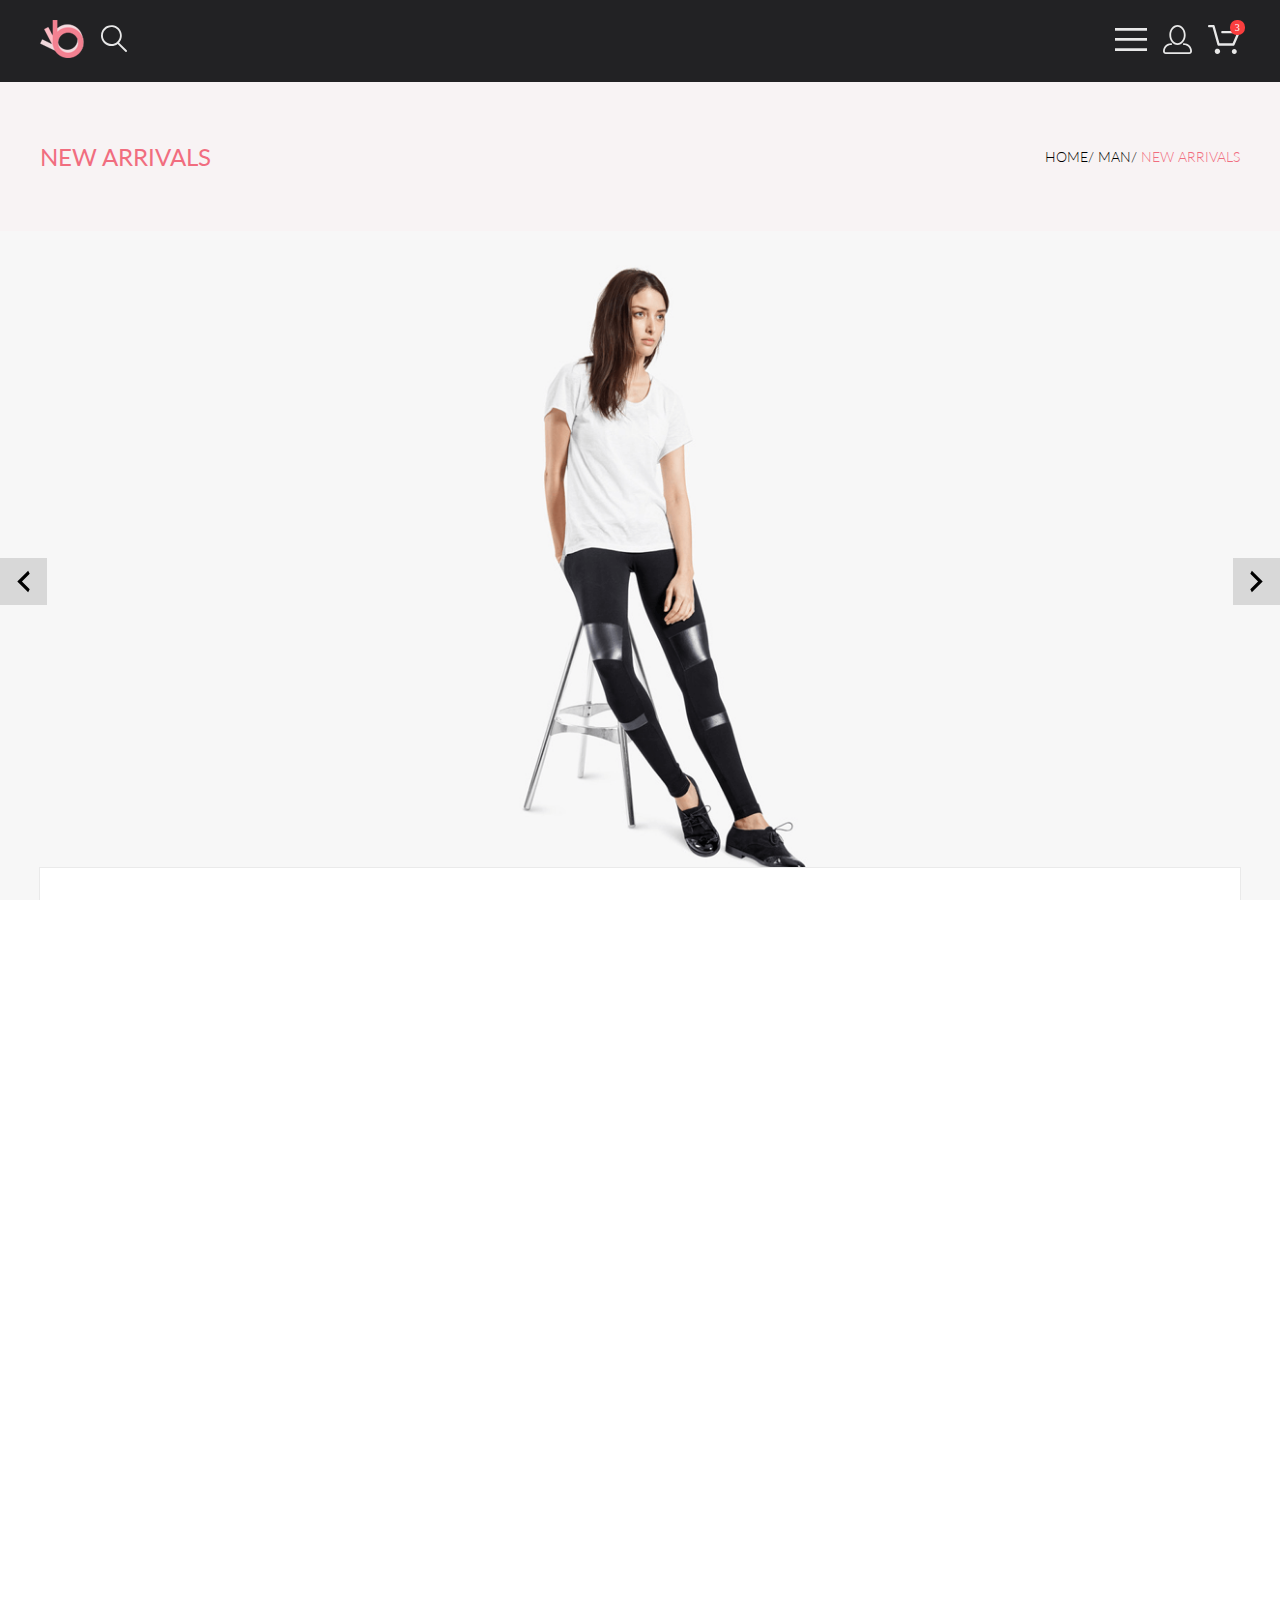
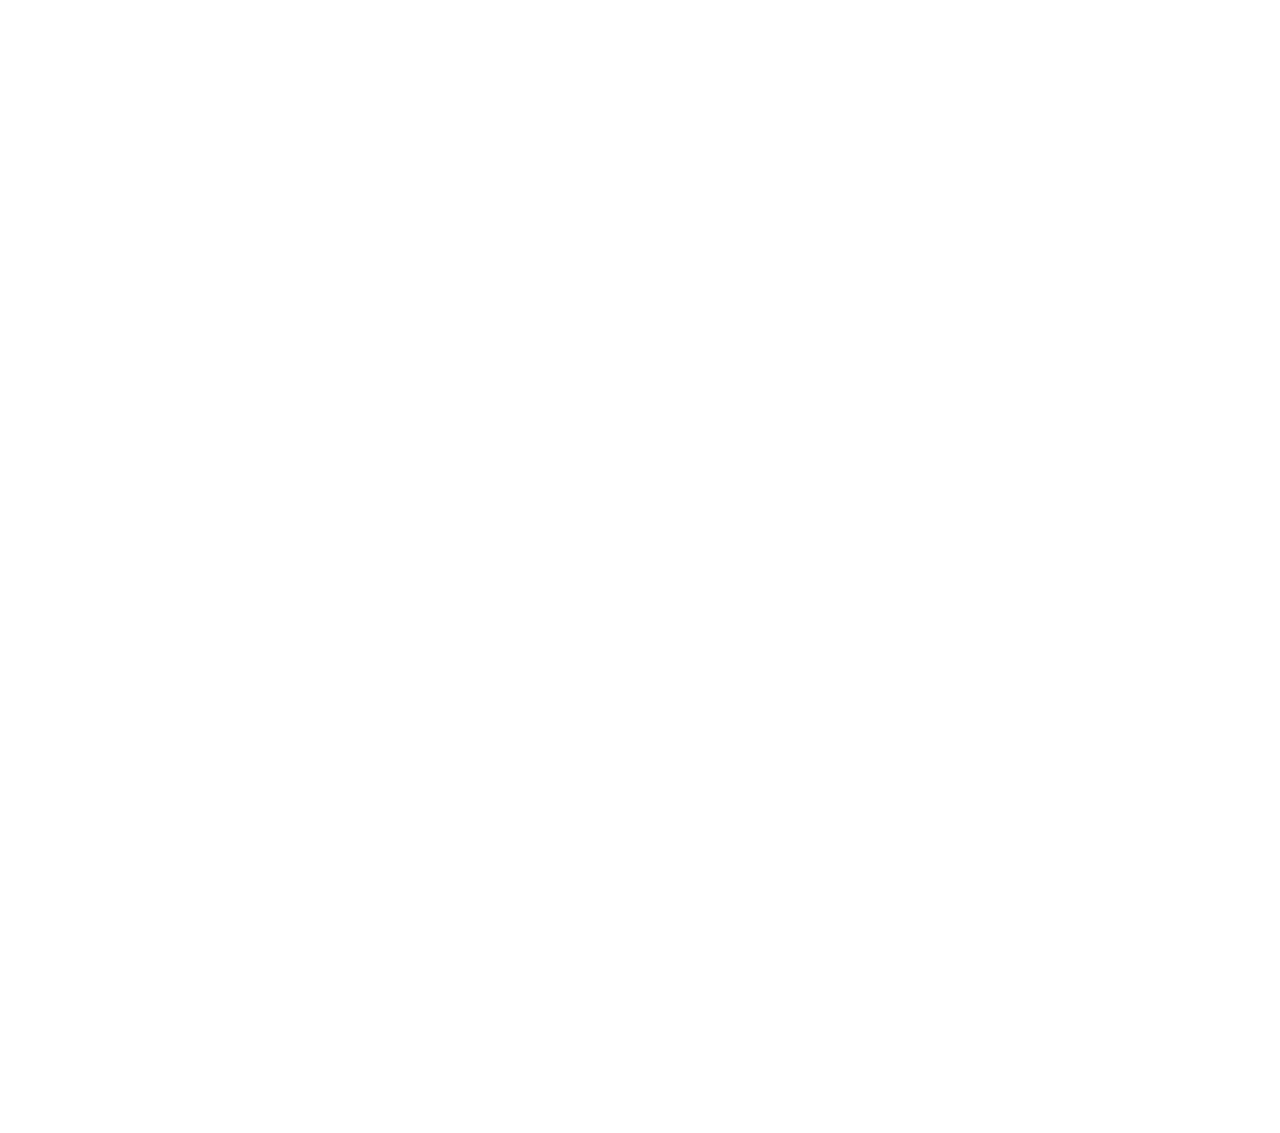
<file: product.html>
<!DOCTYPE html>
<html lang="en">

<head>
    <meta charset="UTF-8">
    <meta http-equiv="X-UA-Compatible" content="IE=edge">
    <meta name="viewport" content="width=device-width, initial-scale=1.0">
    <link rel="stylesheet" href="style.css">
    <link rel="preconnect" href="https://fonts.googleapis.com">
    <link href="https://fonts.googleapis.com/css2?family=Lato&display=swap" rel="stylesheet" type='text/css' data-noprefix>
    <script src="actions.js" defer></script>
    <title>Products</title>
</head>

<body>
<header class="full_width full_width__black_background">
    <nav class="case case__row case__top_menu">
        <div class="navigation_icons_container">
            <a href="index.html"><img src="./img/top_logo.svg" alt="top logo"></a>
            <a href="#"><img src="./img/search_loupe.svg" alt="search loupe"></a>
        </div>
        <div class="navigation_icons_container">
            <div onmouseover="showMenu()"><img src="./img/menu_burger.svg" alt="menu burger"></div>
            <a href="registration.html"><img src="./img/person.svg" alt="person"></a>
            <div class="basket">
                <div class="basket_badge">3</div>
                <a href="cart.html"><img src="./img/basket.svg" alt="basket"></a>
                <div class="basket_pointer"></div>
                <div class="basket_menu">
                    <a class="basket_link" href="#"><img class="basket_image fluid_image"
                                                         src="img/specials_first.png" alt="first"></a>
                    <a class="basket_link" href="#"><img class="basket_image fluid_image"
                                                         src="img/specials_second.png" alt="second"></a>
                    <a class="basket_link" href="#"><img class="basket_image fluid_image"
                                                         src="img/specials_third.png" alt="third"></a>
                    <div class="basket_total">
                        <span class="text text__black text__size_14 text__capitalaize">Total:</span>
                        <span class="text text__pink text__size_16">300 $</span>
                    </div>
                </div>
            </div>
        </div>
    </nav>
</header>

<section class="full_width full_width__relative">
    <div class="new_arrivals_main_container">
        <div class="new_arrivals_container">
            <a href="#" class="new_arrivals_name">new arrivals</a>
            <div>
                <a href="index.html" class="text text__black text__uppercase text__size_14 link_text">home/</a>
                <a href="#" class="text text__black text__uppercase text__size_14 link_text">man/</a>
                <span class="text text__pink text__uppercase text__size_14">new arrivals</span>
            </div>
        </div>
    </div>

    <div class="carousel_main_container">
        <div class="carousel_left_button" role="button"></div>
        <div class="carousel_image_container">
            <img src="./img/product_top.png" class="fluid_image carousel_item active_carousel_item"
                 alt="product top model">
            <img src="./img/product_top.png" class="fluid_image carousel_item" alt="product top model">
            <img src="./img/product_top.png" class="fluid_image carousel_item" alt="product top model">
        </div>
        <div class="carousel_right_button" role="button"></div>
    </div>


    <div class="alt_top_content_menu" id="menu">
        <div class="close_side_menu">
            <img src="./img/close.svg" onclick="hideMenu()" alt="close">
        </div>
        <h2 class="top_content_menu_heading">
            menu
        </h2>
        <ul class="top_content_menu_list">
            <li class="top_content_menu_list_element">man
                <ul class="top_content_submenu_list">
                    <li><a class="top_content_submenu_list_element" href="#">accessories</a></li>
                    <li><a class="top_content_submenu_list_element" href="#">bags</a></li>
                    <li><a class="top_content_submenu_list_element" href="#">denim</a></li>
                    <li><a class="top_content_submenu_list_element" href="#">t-shirts</a></li>
                </ul>
            </li>
            <li class="top_content_menu_list_element">woman
                <ul class="top_content_submenu_list">
                    <li><a class="top_content_submenu_list_element" href="#">accessories</a></li>
                    <li><a class="top_content_submenu_list_element" href="#">jackets & coats</a></li>
                    <li><a class="top_content_submenu_list_element" href="#">polos</a></li>
                    <li><a class="top_content_submenu_list_element" href="#">t-shirts</a></li>
                    <li><a class="top_content_submenu_list_element" href="#">shirts</a></li>
                </ul>
            </li>
            <li class="top_content_menu_list_element">kids
                <ul class="top_content_submenu_list">
                    <li><a class="top_content_submenu_list_element" href="#">accessories</a></li>
                    <li><a class="top_content_submenu_list_element" href="#">jackets & coats</a></li>
                    <li><a class="top_content_submenu_list_element" href="#">polos</a></li>
                    <li><a class="top_content_submenu_list_element" href="#">t-shirts</a></li>
                    <li><a class="top_content_submenu_list_element" href="#">shirts</a></li>
                    <li><a class="top_content_submenu_list_element" href="#">bugs</a></li>
                </ul>
            </li>
        </ul>
    </div>
</section>

<form class="case__floating">
    <div class="floating_card">
        <span class="text text__pink text__size_14 text__uppercase">women collection</span>
        <div class="pink_rectangle">

        </div>
        <span class="text text__black text__uppercase text__size_18">moschino cheap and chic</span>
        <span class="text text__gray text__size_14 text__centered">Compellingly actualize fully researched processes before proactive outsourcing. Progressively syndicate collaborative architectures before cutting-edge services. Completely visualize parallel core competencies rather than exceptional portals. </span>
        <span class="pink_text">$561</span>
        <div class="floating_divider"></div>
        <div class="floating_drop_down_container">
            <label>
                <select class="text text__gray text__size_14 text__uppercase floating_drop_down_link">
                    <option value="" disabled selected hidden>CHOOSE COLOR</option>
                    <option value="red">red</option>
                    <option value="green">green</option>
                </select>
            </label>
            <label>
                <select class="text text__gray text__size_14 text__uppercase floating_drop_down_link">
                    <option value="" disabled selected hidden>CHOOSE SIZE</option>
                    <option value="L">L</option>
                    <option value="XL">XL</option>
                </select>
            </label>
            <label>
                <select class="text text__gray text__size_14 text__uppercase floating_drop_down_link">
                    <option value="" disabled selected hidden>QUANTITY</option>
                    <option value="1">1</option>
                    <option value="2">2</option>
                    <option value="3">3</option>
                    <option value="4">4</option>
                    <option value="5">5</option>
                </select>
            </label>
        </div>
        <a href="#" class="button button__transparent_button">Add to Cart
        </a>
    </div>
</form>


<section class="case case__column case__margin_64 case__padding_20">
    <div class="featured_cards_row">
        <a href="product.html" class="featured_card_content">
            <div class="featured_card_element">
                <div class="featured_card_brightness">
                    <div class="button button__invisible_button" onclick="toast(event, 'Item added')">
                        Add to cart
                    </div>
                </div>
                <img src="./img/featured_bottom_left.png" class="featured_card_image" alt="top left card">
            </div>
            <div class="featured_content_text">
                <span class="text text__black text__uppercase text__size_14">ELLERY X M'O CAPSULE</span>
                <span class="text text__black text__size_14">Known for her sculptural takes on traditional
                        tailoring, Australian arbiter of cool Kym Ellery teams up with Moda Operandi.</span>
                <span class="text text__pink text__size_16">$52.00</span>
            </div>
        </a>

        <a href="product.html" class="featured_card_content phone_hide">
            <div class="featured_card_element">
                <div class="featured_card_brightness">
                    <div class="button button__invisible_button" onclick="toast(event, 'Item added')">
                        Add to cart
                    </div>
                </div>
                <img src="./img/featured_top_right.png" class="featured_card_image" alt="top left card">
            </div>
            <div class="featured_content_text">
                <span class="text text__black text__uppercase text__size_14">ELLERY X M'O CAPSULE</span>
                <span class="text text__black text__size_14">Known for her sculptural takes on traditional
                        tailoring, Australian arbiter of cool Kym Ellery teams up with Moda Operandi.</span>
                <span class="text text__pink text__size_16">$52.00</span>
            </div>
        </a>

        <a href="product.html" class="featured_card_content tablet_hide">
            <div class="featured_card_element">
                <div class="featured_card_brightness">
                    <div class="button button__invisible_button" onclick="toast(event, 'Item added')">
                        Add to cart
                    </div>
                </div>
                <img src="./img/featured_bottom_right.png" class="featured_card_image" alt="top left card">
            </div>
            <div class="featured_content_text">
                <span class="text text__black text__uppercase text__size_14">ELLERY X M'O CAPSULE</span>
                <span class="text text__black text__size_14">Known for her sculptural takes on traditional
                        tailoring, Australian arbiter of cool Kym Ellery teams up with Moda Operandi.</span>
                <span class="text text__pink text__size_16">$52.00</span>
            </div>
        </a>
    </div>
</section>

<footer class="full_width full_width__black_background">
    <div class="contacts_main_container">
        <div class="contacts_container">
            <figure class="contacts_support">
                <img src="./img/support_girl.png" class="fluid_image" alt="Support">
                <span class="contacts_support_text">“Vestibulum quis porttitor dui! Quisque viverra nunc mi, a
                        pulvinar purus condimentum“</span>
            </figure>
            <div class="contacts_subscribe">
                <span class="contacts_subscribe_text_top">SUBSCRIBE</span>
                <span class="contacts_subscribe_text_bottom">FOR OUR NEWLETTER AND PROMOTION</span>
                <div class="contacts_subscribe_form">
                    <label>
                        <input class="contacts_subscribe_form_email" type="email" placeholder="Enter Your Email">
                    </label>
                    <button class="button button__pink_button button__rounded_button"
                            type="submit">Subscribe
                    </button>
                </div>
            </div>
        </div>
    </div>

    <div class="footer_rights_and_social">
        <span class="footer_rights">&copy; 2021 Brand All Rights Reserved.</span>
        <nav class="footer_social">
            <a href="#" class="social_logo social_facebook"></a>
            <a href="#" class="social_logo social_instagram"></a>
            <a href="#" class="social_logo social_pinterest"></a>
            <a href="#" class="social_logo social_twitter"></a>
        </nav>
    </div>
</footer>
<div id="toast" class="toast_box toast_box__hidden">toast</div>
</body>


</html>
</file>
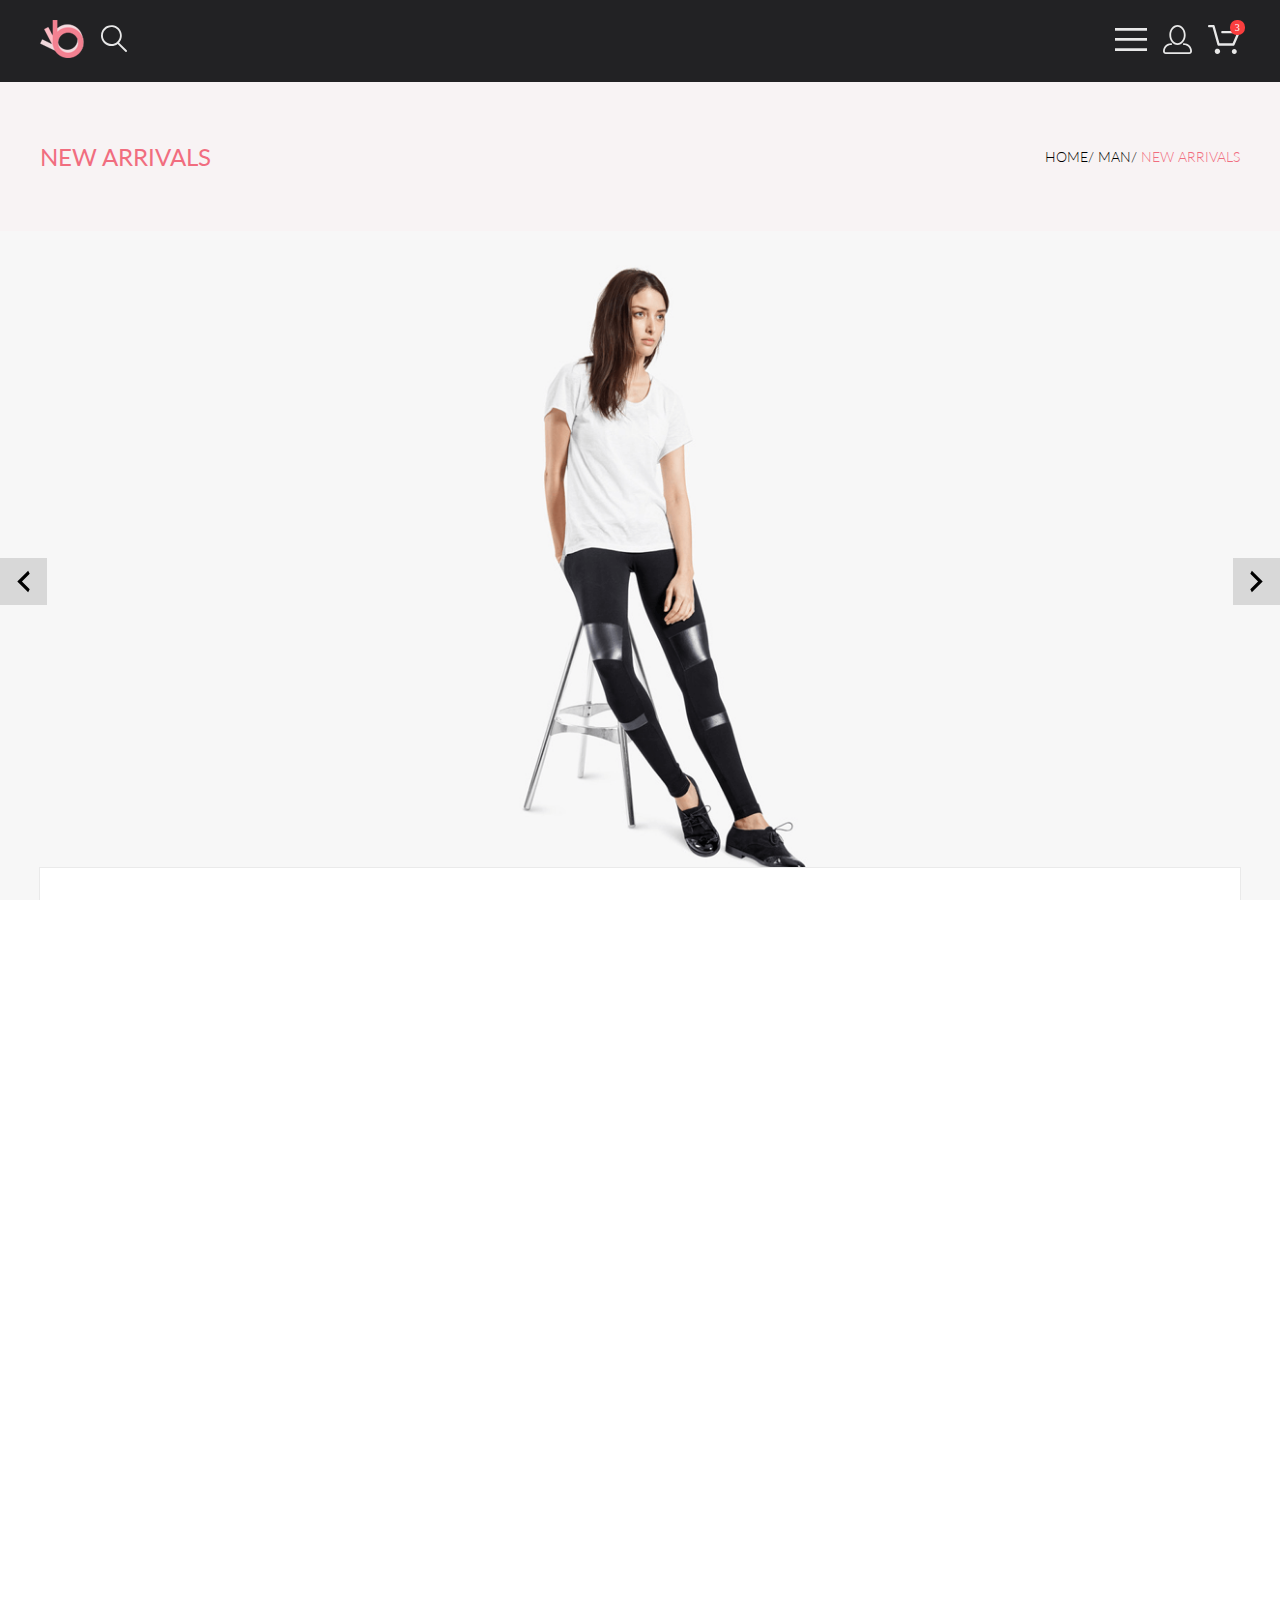
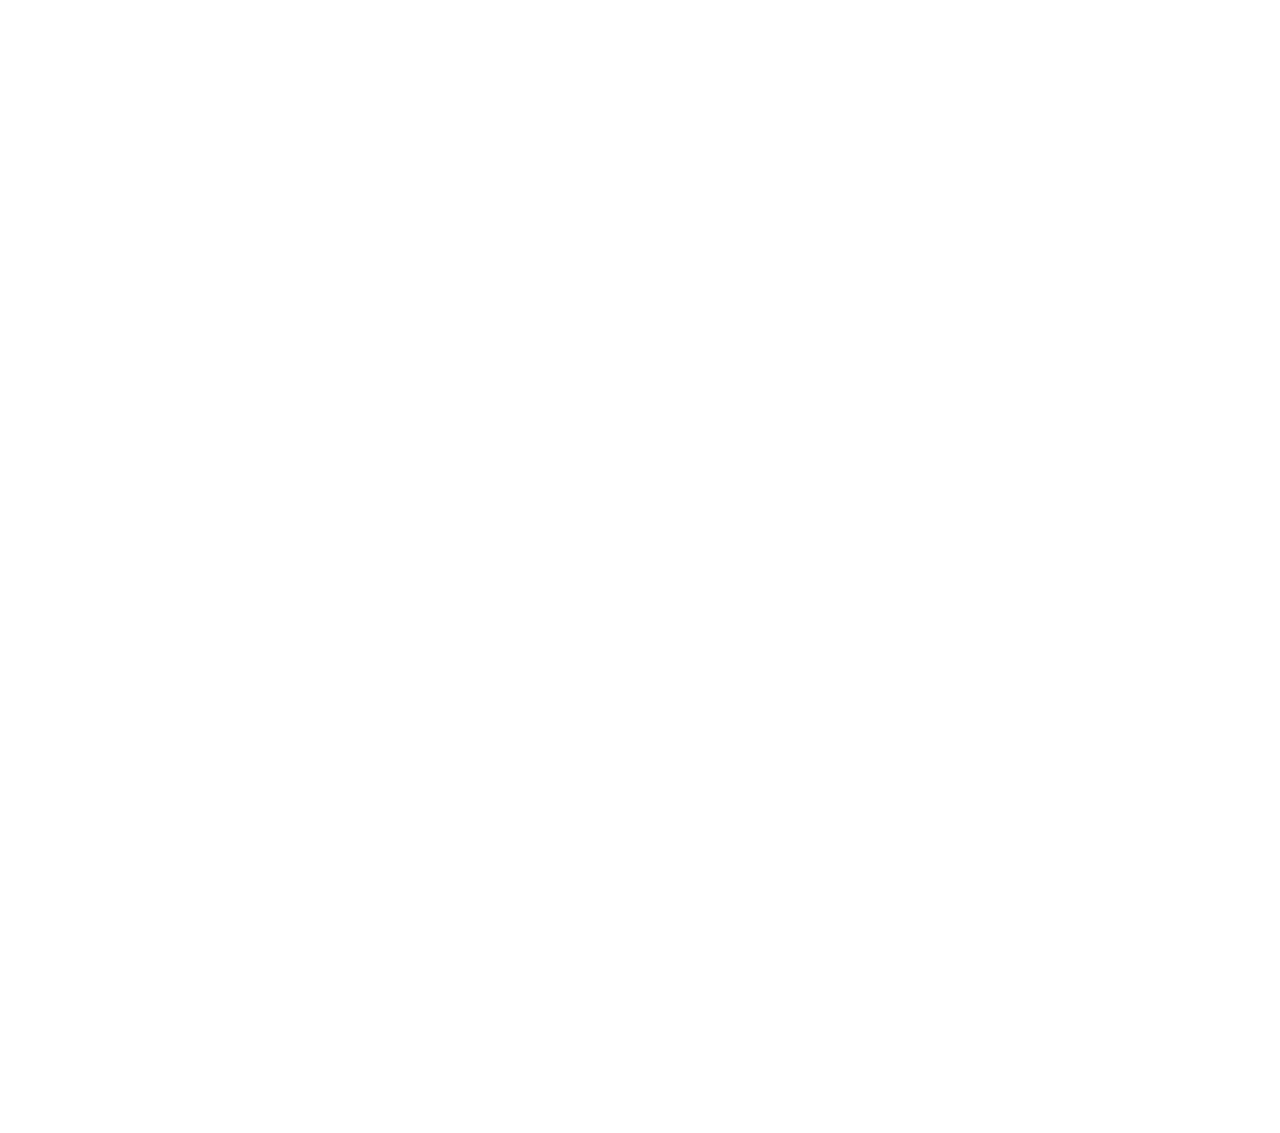
<file: registration.html>
<!DOCTYPE html>
<html lang="en">

<head>
    <meta charset="UTF-8">
    <meta http-equiv="X-UA-Compatible" content="IE=edge">
    <meta name="viewport" content="width=device-width, initial-scale=1.0">
    <link rel="stylesheet" href="style.css">
    <link rel="preconnect" href="https://fonts.googleapis.com">
    <link href="https://fonts.googleapis.com/css2?family=Lato&display=swap" rel="stylesheet">
    <script src="actions.js" defer></script>
    <title>Products</title>
</head>

<body>
<header class="full_width full_width__black_background">
    <nav class="case case__row case__top_menu">
        <div class="navigation_icons_container">
            <a href="index.html"><img src="./img/top_logo.svg" alt="top logo"></a>
            <a href="#"><img src="./img/search_loupe.svg" alt="search loupe"></a>
        </div>
        <div class="navigation_icons_container">
            <div onmouseover="showMenu()"><img src="./img/menu_burger.svg" alt="menu burger"></div>
            <a href="registration.html"><img src="./img/person.svg" alt="person"></a>
            <div class="basket">
                <div class="basket_badge">3</div>
                <a href="cart.html"><img src="./img/basket.svg" alt="basket"></a>
                <div class="basket_pointer"></div>
                <div class="basket_menu">
                    <a class="basket_link" href="#"><img class="basket_image fluid_image"
                                                         src="img/specials_first.png" alt="first"></a>
                    <a class="basket_link" href="#"><img class="basket_image fluid_image"
                                                         src="img/specials_second.png" alt="second"></a>
                    <a class="basket_link" href="#"><img class="basket_image fluid_image"
                                                         src="img/specials_third.png" alt="third"></a>
                    <div class="basket_total">
                        <span class="text text__black text__size_14 text__capitalaize">Total:</span>
                        <span class="text text__pink text__size_16">300 $</span>
                    </div>
                </div>
            </div>
        </div>
    </nav>
</header>

<section class="full_width full_width__relative">
    <div class="new_arrivals_main_container">
        <div class="new_arrivals_container">
            <a href="#" class="new_arrivals_name">new arrivals</a>
            <div>
                <a href="index.html" class="text text__black text__uppercase text__size_14 link_text">home/</a>
                <a href="#" class="text text__black text__uppercase text__size_14 link_text">man/</a>
                <span class="text text__pink text__uppercase text__size_14">new arrivals</span>
            </div>
        </div>
    </div>

    <div class="carousel_main_container">
        <div class="carousel_left_button" role="button"></div>
        <div class="carousel_image_container">
            <img src="./img/product_top.png" class="fluid_image carousel_item active_carousel_item"
                 alt="product top model">
            <img src="./img/product_top.png" class="fluid_image carousel_item" alt="product top model">
            <img src="./img/product_top.png" class="fluid_image carousel_item" alt="product top model">
        </div>
        <div class="carousel_right_button" role="button"></div>
    </div>


    <div class="alt_top_content_menu" id="menu">
        <div class="close_side_menu">
            <img src="./img/close.svg" onclick="hideMenu()" alt="close">
        </div>
        <h2 class="top_content_menu_heading">
            menu
        </h2>
        <ul class="top_content_menu_list">
            <li class="top_content_menu_list_element">man
                <ul class="top_content_submenu_list">
                    <li><a class="top_content_submenu_list_element" href="#">accessories</a></li>
                    <li><a class="top_content_submenu_list_element" href="#">bags</a></li>
                    <li><a class="top_content_submenu_list_element" href="#">denim</a></li>
                    <li><a class="top_content_submenu_list_element" href="#">t-shirts</a></li>
                </ul>
            </li>
            <li class="top_content_menu_list_element">woman
                <ul class="top_content_submenu_list">
                    <li><a class="top_content_submenu_list_element" href="#">accessories</a></li>
                    <li><a class="top_content_submenu_list_element" href="#">jackets & coats</a></li>
                    <li><a class="top_content_submenu_list_element" href="#">polos</a></li>
                    <li><a class="top_content_submenu_list_element" href="#">t-shirts</a></li>
                    <li><a class="top_content_submenu_list_element" href="#">shirts</a></li>
                </ul>
            </li>
            <li class="top_content_menu_list_element">kids
                <ul class="top_content_submenu_list">
                    <li><a class="top_content_submenu_list_element" href="#">accessories</a></li>
                    <li><a class="top_content_submenu_list_element" href="#">jackets & coats</a></li>
                    <li><a class="top_content_submenu_list_element" href="#">polos</a></li>
                    <li><a class="top_content_submenu_list_element" href="#">t-shirts</a></li>
                    <li><a class="top_content_submenu_list_element" href="#">shirts</a></li>
                    <li><a class="top_content_submenu_list_element" href="#">bugs</a></li>
                </ul>
            </li>
        </ul>
    </div>
</section>

<section class="case__floating">
    <div class="floating_card">
        <span class="text text__pink text__size_14 text__uppercase">women collection</span>
        <div class="pink_rectangle">

        </div>
        <span class="text text__black text__uppercase text__size_18">moschino cheap and chic</span>
        <span class="text text__gray text__size_14 text__centered">Compellingly actualize fully researched processes before proactive outsourcing. Progressively syndicate collaborative architectures before cutting-edge services. Completely visualize parallel core competencies rather than exceptional portals. </span>
        <span class="pink_text">$561</span>
        <div class="floating_divider"></div>
        <div class="floating_drop_down_container">
            <label>
                <select class="text text__gray text__size_14 text__uppercase floating_drop_down_link">
                    <option value="" disabled selected hidden>CHOOSE COLOR</option>
                    <option value="red">red</option>
                    <option value="green">green</option>
                </select>
            </label>
            <label>
                <select class="text text__gray text__size_14 text__uppercase floating_drop_down_link">
                    <option value="" disabled selected hidden>CHOOSE SIZE</option>
                    <option value="L">L</option>
                    <option value="XL">XL</option>
                </select>
            </label>
            <label>
                <select class="text text__gray text__size_14 text__uppercase floating_drop_down_link">
                    <option value="" disabled selected hidden>QUANTITY</option>
                    <option value="1">1</option>
                    <option value="2">2</option>
                    <option value="3">3</option>
                    <option value="4">4</option>
                    <option value="5">5</option>
                </select>
            </label>
        </div>
        <a href="#" class="button button__transparent_button">Add to Cart
        </a>
    </div>
</section>


<section class="case case__column case__margin_64 case__padding_20">
    <div class="featured_cards_row">
        <a href="product.html" class="featured_card_content">
            <div class="featured_card_element">
                <div class="featured_card_brightness">
                    <div class="button button__invisible_button" onclick="toast(event, 'Item added')">
                        Add to cart
                    </div>
                </div>
                <img src="./img/featured_bottom_left.png" class="featured_card_image" alt="top left card">
            </div>
            <div class="featured_content_text">
                <span class="text text__black text__uppercase text__size_14">ELLERY X M'O CAPSULE</span>
                <span class="text text__black text__size_14">Known for her sculptural takes on traditional
                        tailoring, Australian arbiter of cool Kym Ellery teams up with Moda Operandi.</span>
                <span class="text text__pink text__size_16">$52.00</span>
            </div>
        </a>

        <a href="product.html" class="featured_card_content phone_hide">
            <div class="featured_card_element">
                <div class="featured_card_brightness">
                    <div class="button button__invisible_button" onclick="toast(event, 'Item added')">
                        Add to cart
                    </div>
                </div>
                <img src="./img/featured_top_right.png" class="featured_card_image" alt="top left card">
            </div>
            <div class="featured_content_text">
                <span class="text text__black text__uppercase text__size_14">ELLERY X M'O CAPSULE</span>
                <span class="text text__black text__size_14">Known for her sculptural takes on traditional
                        tailoring, Australian arbiter of cool Kym Ellery teams up with Moda Operandi.</span>
                <span class="text text__pink text__size_16">$52.00</span>
            </div>
        </a>

        <a href="product.html" class="featured_card_content tablet_hide">
            <div class="featured_card_element">
                <div class="featured_card_brightness">
                    <div class="button button__invisible_button" onclick="toast(event, 'Item added')">
                        Add to cart
                    </div>
                </div>
                <img src="./img/featured_bottom_right.png" class="featured_card_image" alt="top left card">
            </div>
            <div class="featured_content_text">
                <span class="text text__black text__uppercase text__size_14">ELLERY X M'O CAPSULE</span>
                <span class="text text__black text__size_14">Known for her sculptural takes on traditional
                        tailoring, Australian arbiter of cool Kym Ellery teams up with Moda Operandi.</span>
                <span class="text text__pink text__size_16">$52.00</span>
            </div>
        </a>
    </div>
</section>

<footer class="full_width full_width__black_background">
    <div class="contacts_main_container">
        <div class="contacts_container">
            <figure class="contacts_support">
                <img src="./img/support_girl.png" class="fluid_image" alt="Support">
                <span class="contacts_support_text">“Vestibulum quis porttitor dui! Quisque viverra nunc mi, a
                        pulvinar purus condimentum“</span>
            </figure>
            <div class="contacts_subscribe">
                <span class="contacts_subscribe_text_top">SUBSCRIBE</span>
                <span class="contacts_subscribe_text_bottom">FOR OUR NEWLETTER AND PROMOTION</span>
                <div class="contacts_subscribe_form">
                    <label>
                        <input class="contacts_subscribe_form_email" type="email" placeholder="Enter Your Email">
                    </label>
                    <a href="mailto:sandroisu1411@gmail.com" class="button button__pink_button"
                       type="submit">Subscribe
                    </a>
                </div>
            </div>
        </div>
    </div>

    <div class="footer_rights_and_social">
        <span class="footer_rights">&copy; 2021 Brand All Rights Reserved.</span>
        <nav class="footer_social">
            <a href="#" class="social_logo social_facebook"></a>
            <a href="#" class="social_logo social_instagram"></a>
            <a href="#" class="social_logo social_pinterest"></a>
            <a href="#" class="social_logo social_twitter"></a>
        </nav>
    </div>
</footer>
<div id="toast" class="toast_box toast_box__hidden">toast</div>
</body>


</html>
</file>
<file: style.css>
* {
  margin: 0;
  padding: 0;
}

html,
body {
  width: 100%;
  height: 100%;
  margin: 0;
  padding: 0;
  overflow-x: hidden;
}

/*utilities*/
.fluid_image {
  max-height: 100%;
  max-width: 100%;
  display: block;
  margin: auto;
}

.image {
  height: 100%;
  width: 100%;
  object-fit: cover;
}

.button {
  font-family: "Lato", serif;
  font-style: normal;
  font-weight: 400;
  font-size: 14px;
  line-height: 17px;
  padding: 16px;
  text-decoration: none;
  transition: all 0.5s;
  cursor: pointer;
}
.button__pink_button {
  border: 0;
  background-color: #F16D7F;
  color: #FFFFFF;
}
.button__pink_button:hover {
  background-color: #FFFFFF;
  color: #F16D7F;
}
.button__rounded_button {
  border-radius: 0 25px 25px 0;
}
.button__white_button {
  border: 1px solid #F16D7F;
  background-color: #FFFFFF;
  color: #F16D7F;
}
.button__white_button:hover {
  background-color: #F16D7F;
  color: #FFFFFF;
}
.button__invisible_button {
  border: 1px solid #FFFFFF;
  color: #FFFFFF;
  background: url(./img/basket.svg) no-repeat 5% 50%;
  padding-left: 40px;
}
.button__invisible_button:hover {
  border: 1px solid #F16D7F;
  color: #F16D7F;
  background: url(./img/basket_pink.svg) no-repeat 5% 50%;
  display: flex;
  align-items: center;
}
.button__transparent_button {
  border: 1px solid #F16D7F;
  color: #F16D7F;
  background: url(./img/basket_pink.svg) no-repeat 5% 50%;
  padding-left: 40px;
}
.button__transparent_button:hover {
  border: 1px solid #F16D7F;
  color: #FFFFFF;
  background: url(./img/basket.svg) no-repeat 5% 50% #F16D7F;
}
.button__gray_button {
  border: 1px solid #9F9F9F;
  color: #9F9F9F;
}
.button__gray_button:hover {
  border: 1px solid #F16D7F;
  color: #FFFFFF;
  background: #F16D7F;
}

.floating_drop_down_link {
  margin: 0 20px;
  text-decoration: none;
  border: 0;
  outline: 0;
}

.floating_drop_down_link:hover {
  color: #F16D7F;
}

.floating_drop_down_link:after {
  content: url("./img/drop_down.svg");
  margin-left: 4px;
}

.floating_divider {
  width: 100%;
  border: 1px solid #EAEAEA;
  margin-top: 64px;
}

.floating_drop_down_container {
  width: 100%;
  display: flex;
  flex-flow: row wrap;
  justify-content: center;
  padding: 64px 0;
}

.top_content_menu_heading {
  font-family: "Lato", serif;
  font-style: normal;
  font-weight: 700;
  font-size: 14px;
  line-height: 17px;
  text-transform: uppercase;
}

.nav_center_container {
  display: flex;
  flex-flow: row wrap;
  justify-content: space-between;
  max-width: 1200px;
  margin: 0 auto;
  padding: 18px 32px;
}

.navigation_icons_container {
  display: flex;
  flex-flow: row;
  gap: 16px;
  align-items: center;
}

.basket {
  position: relative;
}
.basket:hover .basket_menu {
  display: block;
  min-width: 100px;
}
.basket:hover .basket_pointer {
  display: block;
}

.basket_badge {
  background-color: #fa3e3e;
  width: 15px;
  height: 15px;
  border-radius: 7px;
  color: white;
  font-size: 10px;
  display: flex;
  justify-content: center;
  align-items: center;
  position: absolute;
  top: -15%;
  right: -15%;
}

.basket_menu {
  display: none;
  position: absolute;
  top: 35px;
  right: 0;
  border-radius: 5px;
  background-color: #FFFFFF;
  border: 1px solid #E8E8E8;
  padding: 8px;
  z-index: 7;
}

.basket_pointer {
  display: none;
  position: absolute;
  width: 10px;
  height: 10px;
  background-color: #FFFFFF;
  top: 30px;
  border-left: 1px solid #E8E8E8;
  border-top: 1px solid #E8E8E8;
  right: 10px;
  transform: rotate(45deg);
  z-index: 3;
}

.basket_link {
  display: block;
  margin-bottom: 8px;
}

.basket_link:last-of-type {
  margin-bottom: 0;
}

.basket_link:hover {
  filter: brightness(40%);
}

.basket_image {
  max-height: 100px;
  max-width: 100px;
}

.basket_total {
  display: flex;
  flex-flow: column;
  padding: 8px 0;
  text-align: center;
}

.basket_total span {
  display: block;
}

.top_main_container {
  display: block;
  background-color: #F1E4E6;
}

.top_container {
  display: flex;
  max-width: 1600px;
  height: 650px;
  justify-content: center;
  margin: 0 auto;
}

.top_model_man {
  flex: 1;
  display: flex;
  align-items: flex-end;
}

.top_model_man_img {
  max-width: 100%;
  max-height: 100%;
}

.top_content_container {
  flex: 1;
  display: flex;
  padding-left: 64px;
}

.top_content {
  display: flex;
  flex-flow: row;
  align-items: center;
}

.top_content_text {
  border-left: 12px solid #F16D7F;
  float: left;
  padding-left: 12px;
  max-width: 377px;
}

.top_content_menu {
  height: auto;
  width: 0;
  background-color: #FFFFFF;
  transition: 1s;
  overflow-x: hidden;
  overflow-y: scroll;
  white-space: nowrap;
  box-shadow: 0 5px 10px rgb(226, 226, 226);
}

.closed {
  width: 0;
  padding-left: 0;
  margin-left: 0;
}

.opened {
  width: 230px;
  padding-left: 32px;
  margin-left: -262px;
}

.alt_top_content_menu {
  height: 100%;
  min-height: 700px;
  display: none;
  position: absolute;
  top: 0;
  right: 0;
  width: 232px;
  background-color: #FFFFFF;
  overflow: hidden;
  padding: 0 32px;
  z-index: 6;
  box-shadow: 0 5px 10px rgb(226, 226, 226);
}

.alt_closed {
  display: none;
}

.alt_opened {
  display: block;
}

.close_side_menu {
  display: flex;
  justify-content: flex-end;
  padding: 16px;
}

.top_content_menu_list {
  list-style-type: none;
  margin-left: 0;
  padding-left: 0;
}

.top_content_menu_list_element {
  font-family: "Lato", serif;
  font-style: normal;
  font-weight: 400;
  font-size: 14px;
  line-height: 17px;
  color: #F16D7F;
  margin-top: 24px;
  text-transform: uppercase;
}

.top_content_submenu_list {
  margin-left: 10px;
  list-style-type: none;
}

.top_content_submenu_list_element {
  font-family: "Lato", serif;
  font-style: normal;
  font-weight: 400;
  font-size: 14px;
  line-height: 17px;
  color: #6F6E6E;
  text-transform: capitalize;
  margin-top: 12px;
  text-decoration: none;
  display: block;
}

.top_content_submenu_list_element:hover {
  color: #F16D7F;
}

.brand_text {
  font-family: "Lato", serif;
  font-style: normal;
  font-weight: 900;
  font-size: 38px;
  vertical-align: top;
  text-transform: uppercase;
  display: block;
}

.luxury_text {
  font-family: "Lato", serif;
  font-style: normal;
  font-weight: 700;
  font-size: 24px;
  margin-top: 8px;
  text-transform: uppercase;
}

.pink_text {
  font-family: "Lato", serif;
  font-style: normal;
  font-weight: 400;
  font-size: 24px;
  text-transform: uppercase;
  color: #F16D7F;
  text-decoration: none;
}

.specials_horizontal {
  display: flex;
  flex-flow: row;
  justify-content: space-between;
}

.specials_element {
  padding: 20px 20px 0;
}

.specials_inner_element {
  position: relative;
}

.specials_brightness {
  display: block;
  position: absolute;
  width: 100%;
  height: 100%;
  left: 0;
  top: 0;
  background-color: rgba(33, 22, 22, 0.7);
  z-index: 1;
}

.specials_image_text_container {
  position: absolute;
  left: 0;
  width: 100%;
  height: 100%;
  top: 0;
  display: flex;
  flex-flow: column;
  justify-content: center;
  align-items: center;
  z-index: 2;
  text-decoration: none;
  transition: all 0.5s;
}

.specials_image_text_container:hover {
  transform: scale(1.2);
}

.specials_image_text_top {
  font-weight: 400;
  font-family: "Lato", serif;
  font-style: normal;
  font-size: 16px;
  line-height: 19px;
  color: #FFFFFF;
  text-transform: uppercase;
  text-decoration: none;
}

.specials_image_text_top:hover {
  color: #F16D7F;
}

.specials_bottom_image {
  object-fit: cover;
  max-width: 100%;
  min-height: 112px;
}

.featured_items_container {
  display: flex;
  flex-flow: column;
  max-width: 1200px;
  margin: 96px auto;
  padding: 0 20px;
}

.featured_items_heading_text {
  font-family: "Lato", serif;
  font-style: normal;
  font-weight: 400;
  font-size: 30px;
  line-height: 36px;
  color: #222222;
  text-align: center;
}

.featured_items_subheading_text {
  font-family: "Lato", serif;
  font-style: normal;
  font-weight: 400;
  font-size: 14px;
  line-height: 17px;
  color: #9F9F9F;
  text-align: center;
}

.featured_cards_row {
  display: grid;
  grid-template-columns: repeat(3, 1fr);
  grid-gap: 20px;
}

.featured_card_container {
  padding: 16px 0;
}

.featured_card_content {
  display: flex;
  flex-flow: column;
  text-decoration: none;
}

.featured_card_element {
  position: relative;
}

.featured_card_content:hover .featured_card_brightness {
  opacity: 1;
}

.featured_card_content:hover .button__invisible_button {
  display: flex;
  align-items: center;
}

.featured_card_content:hover .text {
  color: #F16D7F;
}

.featured_card_brightness {
  position: absolute;
  width: 100%;
  height: 100%;
  left: 0;
  top: 0;
  background-color: rgba(33, 22, 22, 0.7);
  z-index: 1;
  display: flex;
  justify-content: center;
  align-items: center;
  transition: opacity 0.5s ease-out;
  opacity: 0;
}

.featured_card_add_button {
  border: 1px solid #FFFFFF;
  padding: 12px;
  display: none;
}

.featured_card_add_button:hover {
  border: 1px solid #F16D7F;
}

.featured_card_add_button_text {
  font-family: "Lato", serif;
  font-style: normal;
  font-weight: 400;
  font-size: 14px;
  line-height: 17px;
  color: #FFFFFF;
  margin-left: 12px;
}

.featured_card_image {
  width: 100%;
  vertical-align: middle;
}

.featured_content_text {
  display: flex;
  flex-flow: column;
  background-color: #F8F8F8;
  text-decoration: none;
  padding: 18px;
}

.featured_text_head {
  display: block;
  text-transform: uppercase;
  font-family: "Lato", serif;
  font-style: normal;
  font-weight: 400;
  font-size: 13px;
  line-height: 16px;
  color: #000000;
}

.featured_text_head:hover {
  color: #F16D7F;
}

.featured_text_about {
  font-family: "Lato", serif;
  font-style: normal;
  font-weight: 300;
  font-size: 14px;
  line-height: 17px;
  color: #5D5D5D;
  margin-top: 12px;
}

.featured_text_about:hover {
  color: #F16D7F;
}

.featured_text_price {
  font-family: "Lato", serif;
  font-style: normal;
  font-weight: 400;
  font-size: 16px;
  line-height: 19px;
  color: #F16D7F;
  margin-top: 18px;
}

.product_top_container {
  width: 100%;
  position: relative;
}

.new_arrivals_main_container {
  width: 100%;
  background: #F8F3F4;
}

.new_arrivals_container {
  max-width: 1200px;
  margin: 0 auto;
  padding: 60px 32px;
  display: flex;
  justify-content: space-between;
  align-items: center;
}

.new_arrivals_name {
  text-transform: uppercase;
  font-family: "Lato", serif;
  font-style: normal;
  font-weight: 400;
  font-size: 24px;
  line-height: 29px;
  color: #F16D7F;
  text-decoration: none;
}

.new_arrivals_navigation_text:hover {
  color: #F16D7F;
}

.floating_card {
  max-width: 640px;
  display: flex;
  flex-flow: column;
  align-items: center;
  padding: 64px 20px;
}

.pink_rectangle {
  display: block;
  width: 64px;
  height: 3px;
  background-color: #F16D7F;
  margin: 12px 0;
}

.delivery_container {
  display: flex;
  flex-flow: row;
  justify-content: space-between;
  padding: 100px 0;
  max-width: 1200px;
  margin: 0 auto;
}

.delivery_element {
  display: flex;
  flex-flow: column;
  align-items: center;
  text-align: center;
  color: #FBFBFB;
  padding: 0 16px;
  margin-bottom: 20px;
}

.delivery_text_top {
  font-family: "Lato", serif;
  font-style: normal;
  font-weight: 400;
  font-size: 20px;
  line-height: 24px;
  margin-top: 28px;
}

.delivery_text_bottom {
  font-family: "Lato", serif;
  font-style: normal;
  font-weight: 300;
  font-size: 14px;
  line-height: 17px;
  margin-top: 16px;
}

.contacts_main_container {
  width: 100%;
  min-height: 448px;
  background-image: url("./img/footer_background.png");
  background-repeat: no-repeat;
  background-size: 100% 100%;
}

.contacts_container {
  max-width: 1200px;
  display: flex;
  flex-flow: row;
  justify-content: space-between;
  padding: 80px 0 120px;
  margin: 0 auto;
}

.contacts_support {
  display: flex;
  flex-flow: column;
  text-align: center;
  justify-content: center;
  align-items: center;
  flex: 2;
}

.contacts_support_text {
  margin-top: 16px;
  max-width: 360px;
  font-family: "Lato", sans-serif;
  font-style: normal;
  font-weight: 400;
  font-size: 20px;
  line-height: 24px;
  text-align: center;
  color: #222224;
}

.contacts_subscribe {
  display: flex;
  flex-flow: column;
  align-items: center;
  flex: 3;
  padding-top: 60px;
}

.contacts_subscribe_text_top {
  display: block;
  font-family: "Lato", serif;
  font-style: normal;
  font-weight: 700;
  font-size: 24px;
  line-height: 40px;
  text-align: center;
  color: #222224;
}

.contacts_subscribe_text_bottom {
  display: block;
  font-family: "Lato", serif;
  font-style: normal;
  font-weight: 400;
  font-size: 18px;
  line-height: 30px;
  text-align: center;
  color: #222224;
}

.contacts_subscribe_form {
  display: flex;
  flex-flow: row;
  margin-top: 32px;
}

.contacts_subscribe_form_email {
  background-color: #E1E1E1;
  border: 0;
  border-radius: 25px 0 0 25px;
  padding: 16px 22px;
  font-size: 14px;
  line-height: 17px;
  font-family: "Lato", serif;
  font-style: normal;
  font-weight: 400;
}

.contacts_subscribe_form_button {
  color: #FFFFFF;
  background-color: #F16D7F;
  border: 0;
  font-family: "Lato", serif;
  font-style: normal;
  font-weight: 400;
  font-size: 14px;
  line-height: 17px;
  border-radius: 0 25px 25px 0;
  padding: 16px;
  text-decoration: none;
}

.footer_rights_and_social {
  max-width: 1200px;
  display: flex;
  justify-content: space-between;
  padding: 24px 16px;
  margin: 0 auto;
}

.footer_rights {
  font-family: "Lato", serif;
  font-style: normal;
  font-weight: 400;
  font-size: 16px;
  line-height: 19px;
  color: #FBFBFB;
}

.footer_social {
  display: flex;
  gap: 8px;
  flex-flow: row wrap;
}

.social_logo {
  width: 32px;
  height: 32px;
  background-color: #FFFFFF;
  background-repeat: no-repeat;
  background-position: center center;
}

.social_logo:hover {
  background-color: #F16D7F;
}

.social_facebook {
  background-image: url("./img/facebook_logo.svg");
}

.social_facebook:hover {
  background-image: url("./img/facebook_logo_white.svg");
}

.social_instagram {
  background-image: url("./img/instagram_logo.svg");
}

.social_instagram:hover {
  background-image: url("./img/instagram_logo_white.svg");
}

.social_pinterest {
  background-image: url("./img/pinterest_logo.svg");
}

.social_pinterest:hover {
  background-image: url("./img/pinterest_logo_white.svg");
}

.social_twitter {
  background-image: url("./img/twitter_logo.svg");
}

.social_twitter:hover {
  background-image: url("./img/twitter_logo_white.svg");
}

.carousel_main_container {
  width: 100%;
  background: #F7F7F7;
  display: flex;
  align-items: center;
  justify-content: space-between;
}

.carousel_left_button {
  width: 47px;
  height: 47px;
  background: rgba(42, 42, 42, 0.15) url("./img/left_arrow.svg") no-repeat center center;
}

.carousel_left_button:hover {
  background-image: url("./img/left_arrow_hover.svg");
}

.carousel_right_button {
  width: 47px;
  height: 47px;
  background: rgba(42, 42, 42, 0.15) url("./img/right_arrow.svg") no-repeat center center;
}

.carousel_right_button:hover {
  background-image: url("./img/right_arrow_hover.svg");
}

.carousel_image_container {
  display: flex;
  align-items: center;
  overflow: hidden;
  position: relative;
  width: 600px;
  height: 700px;
}

.carousel_item {
  display: none;
  position: absolute;
  transition: transform 400ms;
}

.active_carousel_item,
.prev_carousel_item,
.next_carousel_item {
  display: block;
}

.prev_carousel_item,
.next_carousel_item_translate {
  transform: translateX(-100%);
}

.next_carousel_item,
.prev_carousel_item_translate {
  transform: translateX(100%);
}

.translate_finish {
  transform: translateX(0);
}

.text {
  font-family: "Lato", serif;
  font-style: normal;
  transition: all 0.5s;
}
.text__b_margin {
  margin-bottom: 16px;
}
.text__black {
  color: #000000;
}
.text__white {
  color: #FFFFFF;
}
.text__pink {
  color: #F16D7F;
}
.text__gray {
  color: #9F9F9F;
}
.text__uppercase {
  text-transform: uppercase;
}
.text__capitalize {
  text-transform: capitalize;
}
.text__centered {
  text-align: center;
}
.text__cart_text_top {
  font-weight: 400;
  font-size: 24px;
  line-height: 29px;
}
.text__cart_text_bottom {
  font-weight: 400;
  font-size: 22px;
  line-height: 26px;
}
.text__cart_text__button {
  text-transform: uppercase;
  font-weight: 300;
  font-size: 14px;
  line-height: 17px;
  width: fit-content;
}
.text__size_30 {
  font-weight: 700;
  font-size: 30px;
  line-height: 36px;
}
.text__size_24 {
  font-weight: 400;
  font-size: 24px;
  line-height: 28px;
}
.text__size_22 {
  font-weight: 400;
  font-size: 22px;
  line-height: 24px;
}
.text__size_18 {
  font-weight: 500;
  font-size: 18px;
  line-height: 22px;
}
.text__size_16 {
  font-weight: 400;
  font-size: 16px;
  line-height: 19px;
}
.text__size_14 {
  font-weight: 300;
  font-size: 14px;
  line-height: 16px;
}
.text__size_12 {
  font-weight: 300;
  font-size: 12px;
  line-height: 14px;
}

.link_text {
  text-decoration: none;
}
.link_text:hover {
  color: #F16D7F;
}

.font {
  font-family: "Lato", serif;
  font-style: normal;
}

.toast_box {
  min-width: 250px;
  margin-left: -125px;
  background-color: #333;
  color: #fff;
  text-align: center;
  border-radius: 2px;
  padding: 16px;
  position: fixed;
  z-index: 10;
  left: 50%;
  bottom: 30px;
}
.toast_box__hidden {
  visibility: hidden;
}
.toast_box__show {
  visibility: visible;
}

.full_width {
  display: block;
}
.full_width__relative {
  position: relative;
}
.full_width__flex_center {
  display: flex;
  justify-content: center;
}
.full_width__flex_space {
  display: flex;
  justify-content: space-between;
}
.full_width__black_background {
  background: #222224;
}
.full_width__pink_background {
  background-color: #F1E4E6;
}
.full_width__margin_48 {
  margin-top: 48px;
}
.full_width__margin_80 {
  margin-top: 80px;
}

.case {
  max-width: 1200px;
  margin: 0 auto;
}
.case__floating {
  max-width: 1200px;
  margin: 0 auto 128px;
  background-color: #FFFFFF;
  transform: translate(0px, -64px);
  z-index: 1;
  border: 1px solid #EAEAEA;
  display: flex;
  justify-content: center;
}
.case__column {
  display: flex;
  flex-flow: column;
}
.case__row {
  display: flex;
  flex-flow: row;
}
.case__top_menu {
  justify-content: space-between;
  flex-flow: wrap;
  padding: 20px;
}
.case__delivery {
  justify-content: space-between;
}
.case__cart {
  display: flex;
  flex-flow: row;
  justify-content: space-between;
}
.case__margin_64 {
  margin-top: 64px;
}
.case__gap {
  gap: 20px;
}
.case__padding_20 {
  padding: 20px;
}
.case__padding_64 {
  padding: 64px 20px;
}
.case__padding_100 {
  padding: 100px 0;
}

.filter_sort_container {
  width: 100%;
  height: 130px;
  display: flex;
  justify-content: center;
  align-items: center;
  position: relative;
}

.sort_container {
  display: flex;
  flex-flow: row;
  justify-content: center;
  gap: 10px;
  z-index: 5;
}

.filter_container {
  position: relative;
  width: 360px;
  height: 100%;
  flex: 1;
}

.filter {
  width: 360px;
  position: absolute;
  top: 35px;
  left: 0;
  z-index: 5;
  background: #FFFFFF;
  padding: 16px;
  display: flex;
  justify-content: flex-start;
}

details[open] > summary {
  color: #F16D7F;
  list-style: none;
}

details[open] > summary {
  color: #F16D7F;
  list-style: none;
}

.filter_summary {
  width: fit-content;
  padding-right: 30px;
}

.filter_image {
  height: 20px;
  width: 20px;
  padding-left: 11px;
}

summary {
  height: 40px;
  margin-left: 10px;
  list-style-type: none;
  cursor: pointer;
}

.filter_container details:first-child > summary:after {
  background-size: 18px 18px;
  background: url("img/filter.svg") no-repeat bottom;
  display: inline-block;
  vertical-align: center;
  width: 25px;
  height: 25px;
  content: "";
  margin-left: 10px;
}

.filter_container details[open]:first-child > summary:after {
  background: url("./img/filter_pink.svg") no-repeat bottom;
}

.filter_container details[open]:first-child {
  box-shadow: 0 5px 10px rgb(226, 226, 226);
  z-index: 6;
}

.filter_container details:not(:first-child) > summary {
  border-left: 5px solid #F16D7F;
  border-bottom: 1px solid #9F9F9F;
  margin: 10px 0;
  padding-top: 10px;
  padding-left: 10px;
}

summary::-webkit-details-marker {
  display: none;
}

.hidden_filter {
  visibility: hidden;
}

.drop_down {
  border: 0;
  outline: 0;
  text-align: end;
}

.cart_container {
  display: flex;
  flex-flow: column;
  max-width: 700px;
  flex-grow: 1;
}

.form_container {
  display: flex;
  flex-flow: column;
  max-width: 500px;
  padding: 0 20px;
  flex-grow: 1;
}

.cart_item {
  height: 300px;
  display: flex;
  box-shadow: 0 5px 10px rgb(226, 226, 226);
  margin-bottom: 40px;
}

.cart_image {
  width: 100%;
  max-width: 260px;
}

.cart_text {
  padding: 22px;
  display: flex;
  flex-flow: column;
  width: 100%;
}

.cart_text_header {
  width: 100%;
  display: flex;
  justify-content: space-between;
  gap: 30px;
}

.cart_text_form {
  display: flex;
  flex-flow: column;
  margin-top: auto;
}

.cart_address {
  display: flex;
  flex-flow: column;
}

.cart_input {
  padding: 16px;
  margin-bottom: 20px;
  border: 1px solid #9F9F9F;
  -webkit-box-sizing: border-box;
  -moz-box-sizing: border-box;
  box-sizing: border-box;
  width: 100%;
}

.cart_submit {
  display: flex;
  flex-flow: column;
  background: #F5F3F3;
  padding: 42px;
  margin-top: 60px;
  height: fit-content;
}

.cart_total {
  display: flex;
  justify-content: flex-end;
}

.cart_price {
  margin-left: 20px;
  margin-bottom: 20px;
}

.cart_blue_line {
  width: 100%;
  height: 1px;
  background: #E2E2E2;
  margin-bottom: 20px;
}

@media (max-width: 1200px) {
  .top_container {
    height: 400px;
  }

  .hidden_filter {
    display: none;
  }

  .sort_container {
    flex: 1;
  }

  .filter {
    width: 200px;
  }
}
@media (max-width: 768px) {
  .form_container {
    flex-flow: row;
    justify-content: space-between;
    max-width: none;
    width: 100%;
    gap: 20px;
  }

  .cart_submit {
    margin-top: 0;
    padding-left: 20px;
  }

  .case__cart {
    flex-flow: column;
    align-items: center;
    justify-content: center;
  }

  .filter_container details:first-child > summary {
    font-size: 0;
  }

  .filter_container details:first-child > summary:after {
    background-size: 40px 40px;
    width: 40px;
    height: 40px;
  }

  .filter_container details[open]:first-child > summary:after {
    background: url("./img/filter_pink.svg") no-repeat bottom;
    background-size: 40px 40px;
  }

  .text__size_18 {
    font-size: 16px;
  }

  .text__size_16 {
    font-size: 14px;
  }

  .text__size_24 {
    font-size: 20px;
  }

  .text__size_22 {
    font-size: 16px;
    line-height: 19px;
  }

  .text__size_30 {
    font-size: 24px;
  }

  .text__size_14 {
    font-size: 12px;
  }

  .hidden_filter {
    display: none;
  }

  .filter_sort_container {
    justify-content: space-between;
  }

  .filter {
    width: 200px;
    flex: none;
  }

  .case__floating {
    transform: translate(0px, 0px);
  }

  .case__delivery {
    flex-flow: row wrap;
    justify-content: center;
    max-width: 360px;
  }

  .specials_image_text_top {
    font-size: 12px;
    line-height: 14px;
  }

  .specials_horizontal {
    flex-flow: column;
  }

  .specials_element {
    display: flex;
    justify-content: center;
  }

  .featured_cards_row {
    grid-template-columns: repeat(2, 1fr);
  }

  .tablet_hide {
    display: none;
  }

  .phone_hide {
    display: flex;
  }

  .contacts_container {
    flex-flow: column;
    align-items: center;
  }

  .pink_text {
    font-size: 20px;
  }

  .carousel_image_container {
    width: 460px;
    height: 560px;
  }

  .top_model_man {
    display: none;
  }

  .top_content_container {
    justify-content: center;
    padding-left: 0;
  }
}
@media (max-width: 500px) {
  .cart_image {
    width: 180px;
    height: 250px;
    object-fit: cover;
  }

  .cart_item {
    height: 250px;
  }
}
@media (max-width: 375px) {
  .form_container {
    flex-flow: column;
  }

  .text__cart_text_top {
    font-size: 16px;
    line-height: 19px;
  }

  .text__cart_text_bottom {
    font-size: 14px;
    line-height: 17px;
  }

  .text__cart_text__button {
    text-transform: capitalize;
    font-size: 12px;
    line-height: 14px;
  }

  .cart_image {
    width: 140px;
    height: 188px;
    object-fit: cover;
  }

  .cart_item {
    height: 188px;
  }

  .cart_text {
    padding: 16px;
  }

  .sort_container {
    flex-flow: column;
    text-align: end;
  }

  .new_arrivals_container {
    flex-flow: column;
    justify-content: center;
  }

  .alt_top_content_menu {
    text-align: end;
  }

  .delivery_container {
    flex-flow: wrap;
  }

  .top_model_man {
    display: none;
  }

  .phone_hide {
    display: none;
  }

  .tablet_hide {
    display: flex;
  }

  .featured_cards_row {
    grid-template-columns: repeat(1, 1fr);
  }

  .top_content_container {
    justify-content: center;
    min-height: 363px;
  }

  .carousel_image_container {
    width: 370px;
    height: 450px;
  }

  .brand_text {
    font-size: 32px;
  }

  .luxury_text {
    font-size: 16px;
  }

  .pink_text {
    font-size: 16px;
  }
}
@media (max-width: 285px) {
  .cart_image {
    display: none;
  }
}

/*# sourceMappingURL=style.css.map */
</file>
